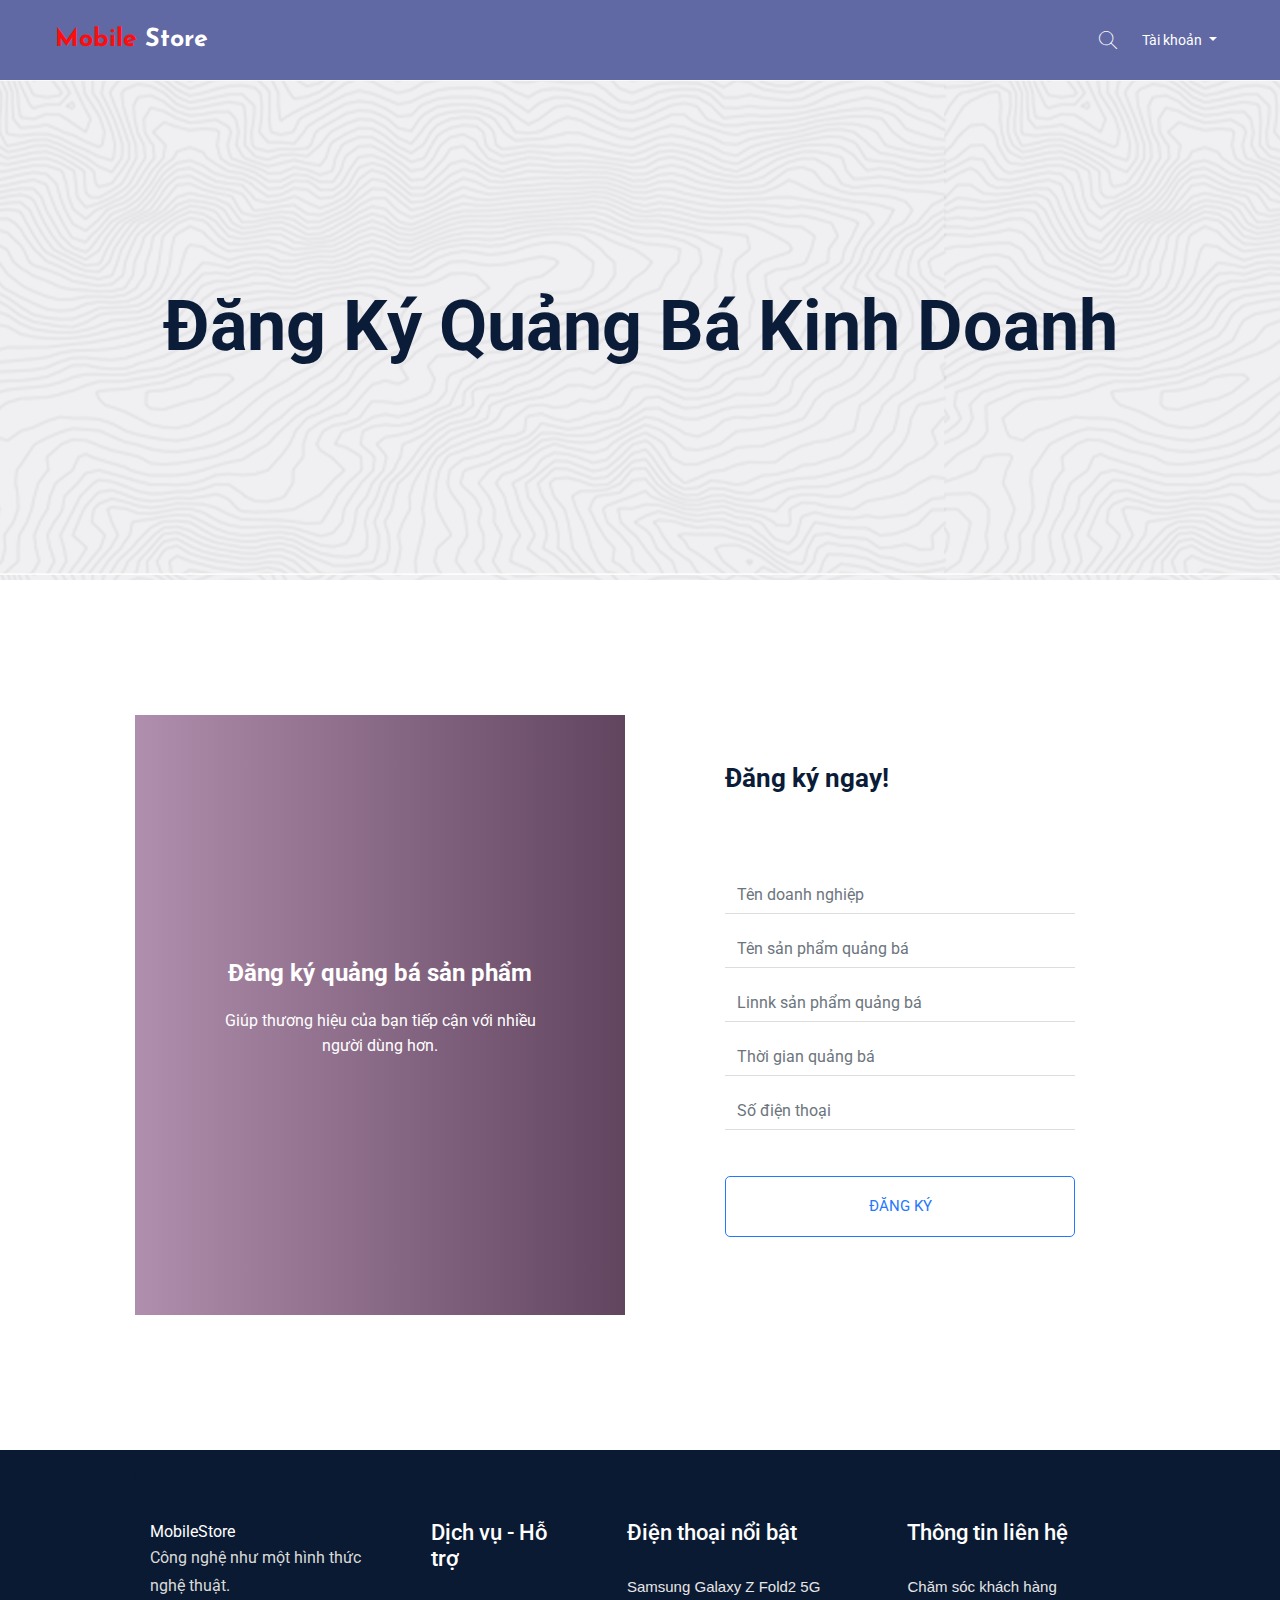
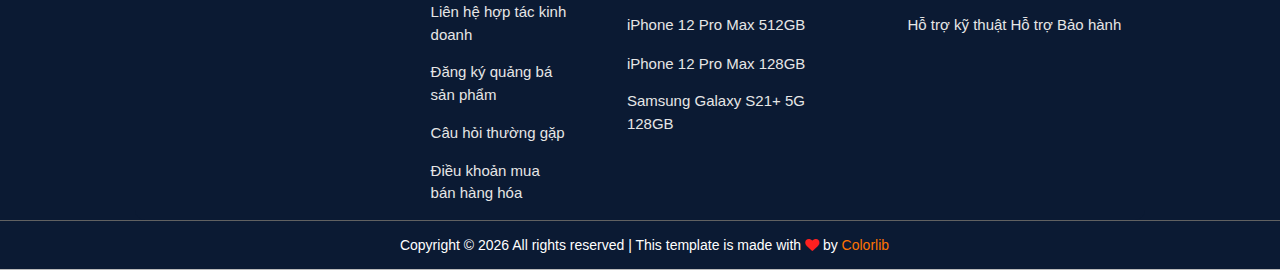
<file: ads.html>
<!doctype html>
<html class="no-js" lang="vi">

<head>
    <meta charset="utf-8">
    <title>MobileStore</title>
    <meta name="viewport" content="width=device-width, initial-scale=1">
    <link rel="stylesheet" href="https://maxcdn.bootstrapcdn.com/bootstrap/4.5.2/css/bootstrap.min.css">
    <link rel="stylesheet" href="https://netdna.bootstrapcdn.com/font-awesome/4.0.3/css/font-awesome.min.css">
    <link rel="stylesheet" href="css/main.css">
    <link rel="stylesheet" href="css/carouse.css">
    <link rel="stylesheet" href="css/pages.css">
    <link rel="stylesheet" href="css/base.css">
    <link rel="stylesheet" href="css/responsive.css">
    <link rel="shortcut icon" href="img/favicon.ico">
    <link rel="stylesheet" href="font/flaticon.css">
</head>

<body>
    <header>
        <nav class="navbar navbar-expand-md navbar-light" id="main-navbar">
            <div class="container nav-container">
                <a title="logo" class="logo" href="index.html"><span style="color: red;">Mobile</span> Store</a>
                <button class="navbar-toggler" type="button" data-toggle="collapse" data-target="#collapsibleNavbar">
                    <span class="navbar-toggler-icon"></span>
                </button>
                <!-- main-nav -->
                <div class=" main-nav navbar-collapse collapse" id="collapsibleNavbar">
                    <!-- search-box -->
                    <div class="search-wrapper">
                        <div class="input-holder">
                            <input type="text" class="search-input" placeholder="Bạn tìm gì.." />
                            <button class="search-icon" onclick="searchToggle(this, event);"><i class="flaticon-search"></i>
            </button>
                        </div>
                        <span class="close" onclick="searchToggle(this, event);">
        </span>
                    </div>
                    <!-- account-info -->
                    <div class="account-info navbar-nav">

                        <div class="dropdown user-account">
                            <button class="btn btn-sm dropdown-toggle" type="button" id="dropdownMenuButton" data-toggle="dropdown" aria-haspopup="true" aria-expanded="false">
                             Tài khoản    
                            </button>
                            <div class="dropdown-menu" aria-labelledby="dropdownMenuButton">
                                <a class="dropdown-item" href="profile.html">Thông tin cá nhân</a>
                                <a class="dropdown-item" href="ads.html">Đăng ký quảng bá sản phẩm</a>
                                <a class="dropdown-item" href="cart.html">Sản phẩm đã lưu</a>
                                <a class="dropdown-item log_out" href="#">Đăng xuất</a>
                            </div>
                        </div>
                    </div>
                </div>
            </div>
        </nav>
    </header>
    <section class="carouse2  row" style="background-image: url( 'hero/about_hero.png') ">
        <div class="col-xl-12">
            <div class="hero-cap text-center">
                <h2>Đăng ký quảng bá kinh doanh</h2>
            </div>
        </div>
    </section>
    <main>

        <!--================login_part Area =================-->
        <section class="login_part section_padding ">
            <div class="container">
                <div class="row align-items-center">
                    <div class="col-lg-6 col-md-6">
                        <div class="login_part_text text-center">
                            <div class="login_part_text_iner">
                                <h2>Đăng ký quảng bá sản phẩm</h2>
                                <p>Giúp thương hiệu của bạn tiếp cận với nhiều người dùng hơn.</p>

                            </div>
                        </div>
                    </div>
                    <div class="col-lg-6 col-md-6">
                        <div class="login_part_form">
                            <div class="login_part_form_iner">
                                <h3>Đăng ký ngay!</h3>
                                <form class="row contact_form" action="#" method="post" novalidate="novalidate">
                                    <div class="col-md-12 form-group p_star">
                                        <input type="text" class="form-control" id="enterprise" name="enterprise" value="" placeholder="Tên doanh nghiệp" required>
                                    </div>

                                    <div class="col-md-12 form-group p_star">
                                        <input type="text" class="form-control" id="en_product" name="en_product" value="" placeholder="Tên sản phẩm quảng bá" required>
                                    </div>

                                    <div class="col-md-12 form-group p_star">
                                        <input type="text" class="form-control" id="product_link" name="product_link" value="" placeholder="Linnk sản phẩm quảng bá" required>
                                    </div>

                                    <div class="col-md-12 form-group p_star">
                                        <input type="text" class="form-control" id="ads-time" name="ads-time" value="" placeholder="Thời gian quảng bá" required>
                                    </div>
                                    <div class="col-md-12 form-group p_star">
                                        <input type="text" class="form-control" id="phone" name="phone" value="" placeholder="Số điện thoại" required>
                                    </div>


                                    <div class="col-md-12 form-group">
                                        <button type="submit" value="submit" class="btn_3">
                                        đăng ký
                                        </button>
                                    </div>
                                </form>
                            </div>
                        </div>
                    </div>
                </div>
            </div>
        </section>
        <!--================login_part end =================-->
    </main>


    <!-- ==========================FOOTER START========================== -->
    <footer>
        <!-- Footer Start-->
        <div class="footer-area footer-padding ">
            <div class="container-fl ">
                <div class="row d-flex justify-content-between ">
                    <div class="col-xl-3 col-lg-3 col-md-5 col-sm-6 ">
                        <div class="single-footer-caption mb-50 ">
                            <div class="single-footer-caption mb-30 ">
                                <div class="footer-logo ">
                                    <a href="index.html " class="logo ">MobileStore</a>
                                </div>
                                <div class="footer-tittle ">
                                    <div class="footer-pera ">
                                        <p>Công nghệ như một hình thức nghệ thuật.</p>
                                    </div>
                                </div>
                            </div>
                        </div>
                    </div>
                    <div class="col-xl-2 col-lg-3 col-md-3 col-sm-5 ">
                        <div class="single-footer-caption mb-50 ">
                            <div class="footer-tittle ">
                                <h4>Dịch vụ - Hỗ trợ</h4>
                                <ul>
                                    <li><a href="# ">Liên hệ hợp tác kinh doanh</a></li>

                                    <li><a href="# ">Đăng ký quảng bá sản phẩm</a></li>
                                    <li>
                                        <a href="# ">Câu hỏi thường gặp</a>
                                    </li>
                                    <li><a href="# ">Điều khoản mua bán hàng hóa</a></li>
                                </ul>
                            </div>
                        </div>
                    </div>
                    <div class="col-xl-3 col-lg-3 col-md-4 col-sm-7 ">
                        <div class="single-footer-caption mb-50 ">
                            <div class="footer-tittle ">
                                <h4>Điện thoại nổi bật</h4>
                                <ul>
                                    <li><a href="# ">Samsung Galaxy Z Fold2 5G
                                    </a></li>
                                    <li><a href="# ">iPhone 12 Pro Max 512GB
                                    </a></li>
                                    <li><a href="# ">iPhone 12 Pro Max 128GB</a></li>
                                    <li><a href="# ">Samsung Galaxy S21+ 5G 128GB</a></li>
                                </ul>
                            </div>
                        </div>
                    </div>
                    <div class="col-xl-3 col-lg-3 col-md-5 col-sm-5 ">
                        <div class="single-footer-caption mb-50 ">
                            <div class="footer-tittle ">
                                <h4>Thông tin liên hệ</h4>
                                <ul>
                                    <li><a href="# ">Chăm sóc khách hàng</a></li>
                                    <li><a href="# ">Hỗ trợ kỹ thuật</a></li>
                                    <li><a href="# ">Hỗ trợ Bảo hành</a></li>

                                </ul>
                            </div>
                        </div>
                    </div>
                </div>
            </div>
        </div>
        <!-- Footer bottom -->
        <div class="row align-items-center justify-content-center footer_bottom ">
            <div class="col-xl-7 col-lg-8 col-md-7 pl-4 ">
                <div class="footer-copy-right ">
                    <p>
                        Copyright &copy;
                        <script>
                            document.write(new Date().getFullYear());
                        </script> All rights reserved | This template is made with <i class="fa fa-heart " aria-hidden="true "></i> by <a href="https://colorlib.com " target="_blank ">Colorlib</a>
                </div>
            </div>
        </div>
    </footer>

    <script src="https://ajax.googleapis.com/ajax/libs/jquery/3.5.1/jquery.min.js "></script>
    <script src="https://cdnjs.cloudflare.com/ajax/libs/popper.js/1.16.0/umd/popper.min.js "></script>
    <script src="https://maxcdn.bootstrapcdn.com/bootstrap/4.5.2/js/bootstrap.min.js "></script>

</body>

</html>
</file>
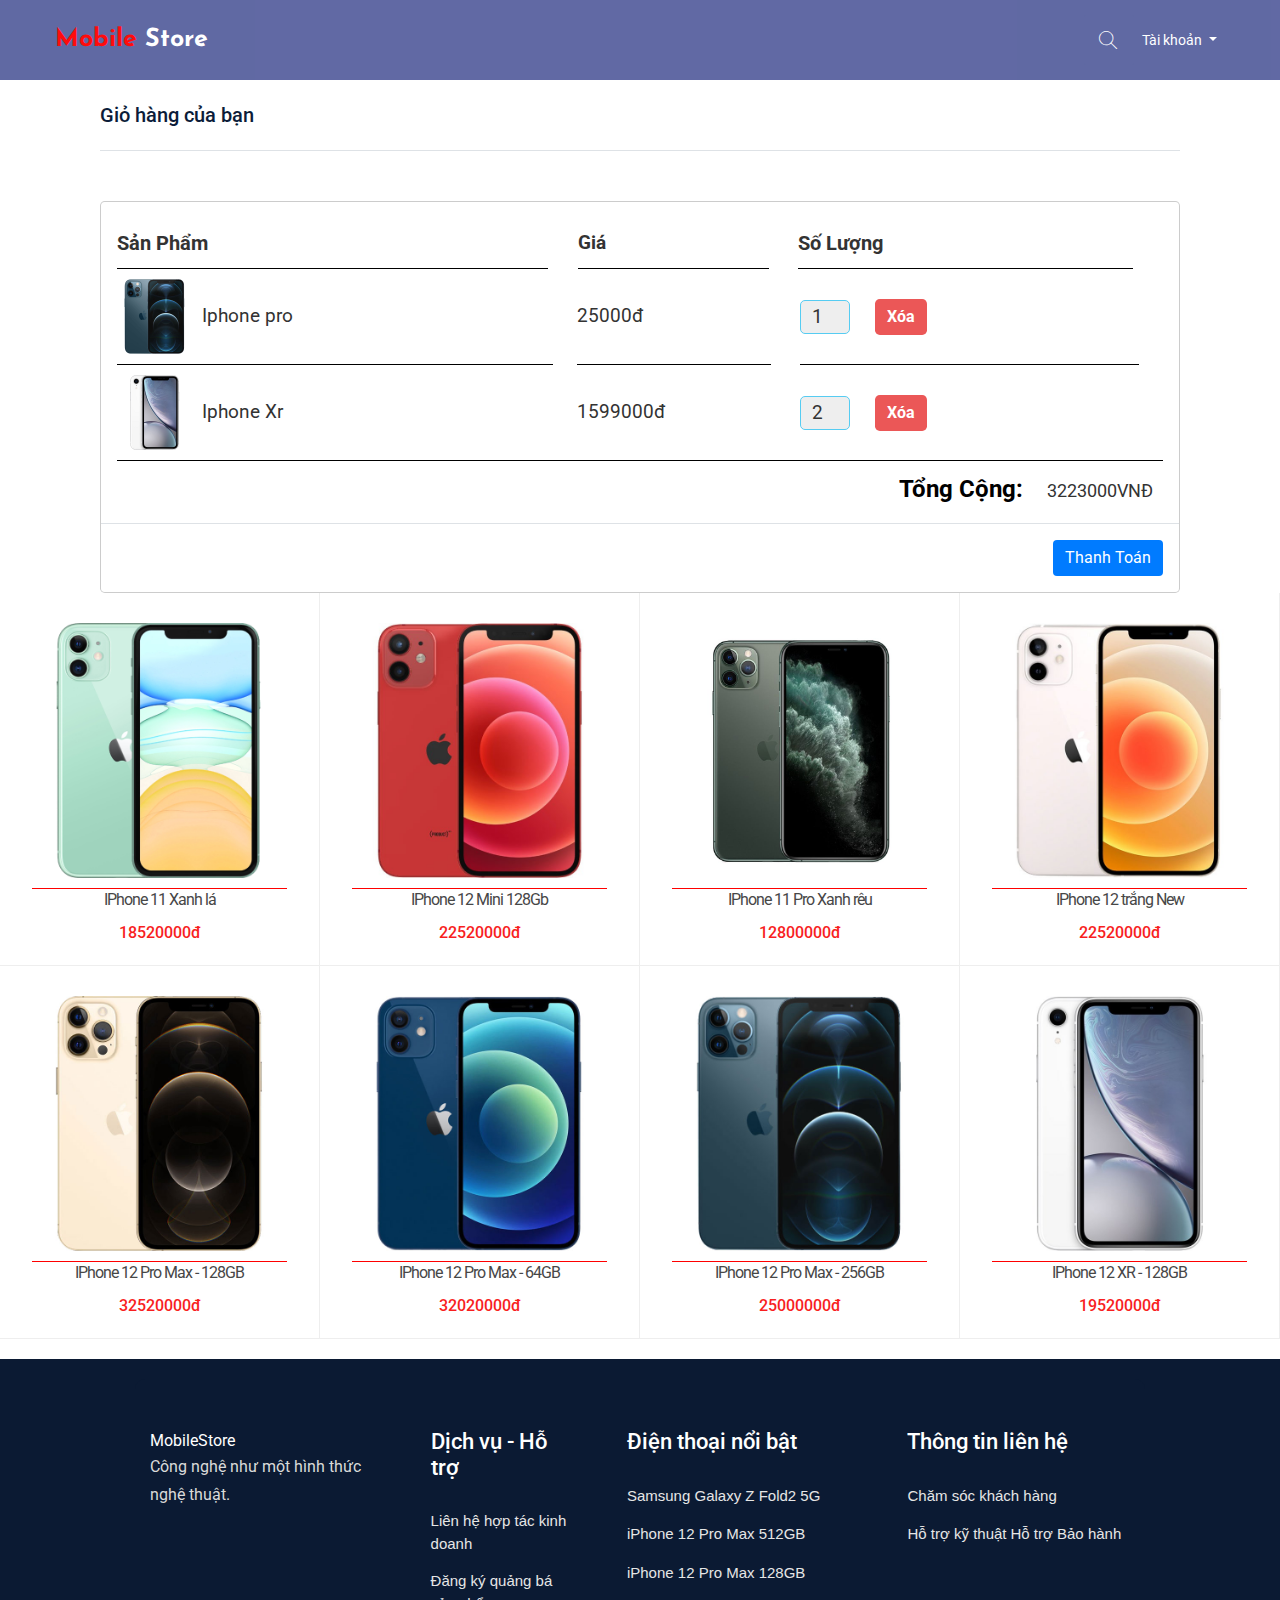
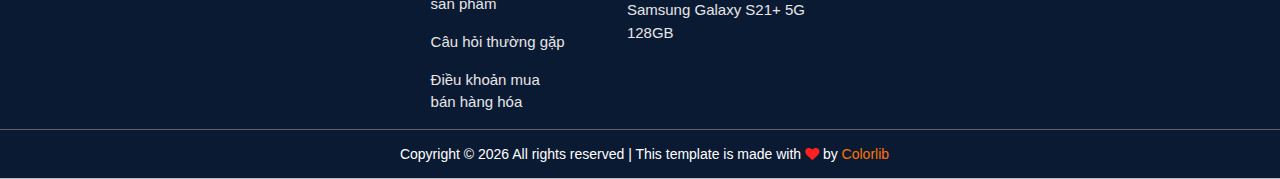
<file: cart.html>
<!doctype html>
<html class="no-js" lang="vi">

<head>
    <meta charset="utf-8">
    <title>MobileStore</title>
    <meta name="viewport" content="width=device-width, initial-scale=1">
    <link rel="stylesheet" href="https://maxcdn.bootstrapcdn.com/bootstrap/4.5.2/css/bootstrap.min.css">
    <link rel="stylesheet" href="https://netdna.bootstrapcdn.com/font-awesome/4.0.3/css/font-awesome.min.css">
    <link rel="stylesheet" href="css/main.css">
    <link rel="stylesheet" href="css/carouse.css">
    <link rel="stylesheet" href="css/pages.css">
    <link rel="stylesheet" href="css/base.css">
    <link rel="stylesheet" href="css/responsive.css">
    <link rel="shortcut icon" href="img/favicon.ico">
    <link rel="stylesheet" href="font/flaticon.css">
</head>

<body>
    <header>
        <nav class="navbar navbar-expand-md navbar-light" id="main-navbar">
            <div class="container nav-container">
                <a title="logo" class="logo" href="index.html"><span style="color: red;">Mobile</span> Store</a>
                <button class="navbar-toggler" type="button" data-toggle="collapse" data-target="#collapsibleNavbar">
                    <span class="navbar-toggler-icon"></span>
                </button>
                <!-- main-nav -->
                <div class=" main-nav navbar-collapse collapse" id="collapsibleNavbar">
                    <!-- search-box -->
                    <div class="search-wrapper">
                        <div class="input-holder">
                            <input type="text" class="search-input" placeholder="Bạn tìm gì.." />
                            <button class="search-icon" onclick="searchToggle(this, event);"><i class="flaticon-search"></i>
            </button>
                        </div>
                        <span class="close" onclick="searchToggle(this, event);">
        </span>
                    </div>
                    <!-- account-info -->
                    <div class="account-info navbar-nav">

                        <div class="dropdown user-account">
                            <button class="btn btn-sm dropdown-toggle" type="button" id="dropdownMenuButton" data-toggle="dropdown" aria-haspopup="true" aria-expanded="false">
                             Tài khoản    
                            </button>
                            <div class="dropdown-menu" aria-labelledby="dropdownMenuButton">
                                <a class="dropdown-item" href="profile.html">Thông tin cá nhân</a>
                                <a class="dropdown-item" href="ads.html">Đăng ký quảng bá sản phẩm</a>
                                <a class="dropdown-item" href="cart.html">Sản phẩm đã lưu</a>
                                <a class="dropdown-item log_out" href="#">Đăng xuất</a>
                            </div>
                        </div>
                    </div>
                </div>
            </div>
        </nav>
    </header>


    <div id="myModal">
        <div class="modal-header">
            <h5 class="modal-title">Giỏ hàng của bạn</h5>
        </div>
        <div class="modal-content">

            <div class="modal-body">
                <div class="cart-row">
                    <span class="cart-item cart-header cart-column">Sản Phẩm</span>
                    <span class="cart-price cart-header cart-column">Giá</span>
                    <span class="cart-quantity cart-header cart-column">Số Lượng</span>
                </div>
                <div class="cart-items">
                    <div class="cart-row">
                        <div class="cart-item cart-column">
                            <img class="cart-item-image" src="img/iPhone12-pro.jpg" width="100" height="100">
                            <span class="cart-item-title">Iphone pro</span>
                        </div>
                        <span class="cart-price cart-column">25000đ</span>
                        <div class="cart-quantity cart-column">
                            <input class="cart-quantity-input" type="number" value="1">
                            <button class="btn btn-danger" type="button">Xóa</button>
                        </div>
                    </div>
                    <div class="cart-row">
                        <div class="cart-item cart-column">
                            <img class="cart-item-image" src="img/IphoneXr-128.jpg" width="100" height="100">
                            <span class="cart-item-title">Iphone Xr</span>
                        </div>
                        <span class="cart-price cart-column">1599000đ</span>
                        <div class="cart-quantity cart-column">
                            <input class="cart-quantity-input" type="number" value="2">
                            <button class="btn btn-danger" type="button">Xóa</button>
                        </div>
                    </div>

                </div>
                <div class="cart-total">
                    <strong class="cart-total-title">Tổng Cộng:</strong>
                    <span class="cart-total-price">0VNĐ</span>
                </div>
            </div>

            <div class="modal-footer">
                <button type="button" class="btn btn-primary order">Thanh Toán</button>
            </div>
        </div>
    </div>
    <div class="content-box">
    </div>
    <!-- product item -->
    <div class="product-items section-padding30 ">
        <div class="row container-fluid ">
            <div class="single-product-items mb-50 text-center ">
                <div class="product-img ">
                    <img class="img-prd" src="img/iphone-11-xanhla-600x600-1-600x600.jpg " alt=" ">

                    <div class="img-cap ">
                        <button type="button" class="btn btn-cart"> Thêm sản phẩm</button>
                    </div>

                </div>
                <div class="product-caption ">
                    <h3><a href="product_details.html " class="content-product-h3">IPhone 11 Xanh lá</a></h3>
                    <span class="price">18520000đ</span>
                </div>
            </div>
            <div class="single-product-items mb-50 text-center ">
                <div class="product-img ">
                    <img class="img-prd" src="img/iphone-12-mini-128gb-193420-023429-600x600.jpg " alt=" ">

                    <div class="img-cap ">
                        <button type="button" class="btn btn-cart"> Thêm sản phẩm</button>
                    </div>

                </div>
                <div class="product-caption ">
                    <h3><a href="product_details.html " class="content-product-h3">IPhone 12 Mini 128Gb</a></h3>
                    <span class="price">22520000đ</span>
                </div>
            </div>
            <div class="single-product-items mb-50 text-center ">
                <div class="product-img ">
                    <img class="img-prd" src="img/iphone-11-pro-max-xanh-reu-didongviet_7.jpg" alt=" ">

                    <div class="img-cap ">
                        <button type="button" class="btn btn-cart"> Thêm sản phẩm</button>
                    </div>

                </div>
                <div class="product-caption ">
                    <h3><a href="product_details.html " class="content-product-h3">IPhone  11 Pro Xanh rêu</a></h3>
                    <span class="price">12800000đ</span>
                </div>
            </div>
            <div class="single-product-items mb-50 text-center ">
                <div class="product-img ">
                    <img class="img-prd" src="img/iphone-12-trang-new-600x600-600x600.jpg " alt=" ">

                    <div class="img-cap ">
                        <button type="button" class="btn btn-cart"> Thêm sản phẩm</button>
                    </div>

                </div>
                <div class="product-caption ">
                    <h3><a href="product_details.html " class="content-product-h3">IPhone 12 trắng New</a></h3>
                    <span class="price">22520000đ</span>
                </div>
            </div>
            <div class="single-product-items mb-50 text-center ">
                <div class="product-img ">
                    <img class="img-prd" src="img/iPhone-12_promax.jpg " alt=" ">

                    <div class="img-cap ">
                        <button type="button" class="btn btn-cart"> Thêm sản phẩm</button>
                    </div>

                </div>
                <div class="product-caption ">
                    <h3><a href="product_details.html " class="content-product-h3">IPhone 12 Pro Max - 128GB</a></h3>
                    <span class="price">32520000đ</span>
                </div>
            </div>
            <div class="single-product-items mb-50 text-center ">
                <div class="product-img ">
                    <img class="img-prd" src="img/Iphone12-64.jpg " alt=" ">

                    <div class="img-cap ">
                        <button type="button" class="btn btn-cart"> Thêm sản phẩm</button>
                    </div>

                </div>
                <div class="product-caption ">
                    <h3><a href="product_details.html " class="content-product-h3">IPhone 12 Pro Max - 64GB</a></h3>
                    <span class="price">32020000đ</span>
                </div>
            </div>
            <div class="single-product-items mb-50 text-center ">
                <div class="product-img ">
                    <img class="img-prd" src="img/iPhone12-pro.jpg " alt=" ">

                    <div class="img-cap ">
                        <button type="button" class="btn btn-cart"> Thêm sản phẩm</button>
                    </div>

                </div>
                <div class="product-caption ">
                    <h3><a href="product_details.html " class="content-product-h3">IPhone 12 Pro Max - 256GB</a></h3>
                    <span class="price">25000000đ</span>
                </div>
            </div>
            <div class="single-product-items mb-50 text-center ">
                <div class="product-img ">
                    <img class="img-prd" src="img/IphoneXr-128.jpg " alt=" ">

                    <div class="img-cap ">
                        <button type="button" class="btn btn-cart"> Thêm sản phẩm</button>
                    </div>

                </div>
                <div class="product-caption ">
                    <h3><a href="product_details.html " class="content-product-h3">IPhone 12 XR - 128GB</a></h3>
                    <span class="price">19520000đ</span>
                </div>
            </div>




        </div>

    </div>
    <!-- ==========================FOOTER START========================== -->
    <footer>
        <!-- Footer Start-->
        <div class="footer-area footer-padding ">
            <div class="container-fl ">
                <div class="row d-flex justify-content-between ">
                    <div class="col-xl-3 col-lg-3 col-md-5 col-sm-6 ">
                        <div class="single-footer-caption mb-50 ">
                            <div class="single-footer-caption mb-30 ">
                                <div class="footer-logo ">
                                    <a href="index.html " class="logo ">MobileStore</a>
                                </div>
                                <div class="footer-tittle ">
                                    <div class="footer-pera ">
                                        <p>Công nghệ như một hình thức nghệ thuật.</p>
                                    </div>
                                </div>
                            </div>
                        </div>
                    </div>
                    <div class="col-xl-2 col-lg-3 col-md-3 col-sm-5 ">
                        <div class="single-footer-caption mb-50 ">
                            <div class="footer-tittle ">
                                <h4>Dịch vụ - Hỗ trợ</h4>
                                <ul>
                                    <li><a href="# ">Liên hệ hợp tác kinh doanh</a></li>

                                    <li><a href="# ">Đăng ký quảng bá sản phẩm</a></li>
                                    <li>
                                        <a href="# ">Câu hỏi thường gặp</a>
                                    </li>
                                    <li><a href="# ">Điều khoản mua bán hàng hóa</a></li>
                                </ul>
                            </div>
                        </div>
                    </div>
                    <div class="col-xl-3 col-lg-3 col-md-4 col-sm-7 ">
                        <div class="single-footer-caption mb-50 ">
                            <div class="footer-tittle ">
                                <h4>Điện thoại nổi bật</h4>
                                <ul>
                                    <li><a href="# ">Samsung Galaxy Z Fold2 5G
                                    </a></li>
                                    <li><a href="# ">iPhone 12 Pro Max 512GB
                                    </a></li>
                                    <li><a href="# ">iPhone 12 Pro Max 128GB</a></li>
                                    <li><a href="# ">Samsung Galaxy S21+ 5G 128GB</a></li>
                                </ul>
                            </div>
                        </div>
                    </div>
                    <div class="col-xl-3 col-lg-3 col-md-5 col-sm-5 ">
                        <div class="single-footer-caption mb-50 ">
                            <div class="footer-tittle ">
                                <h4>Thông tin liên hệ</h4>
                                <ul>
                                    <li><a href="# ">Chăm sóc khách hàng</a></li>
                                    <li><a href="# ">Hỗ trợ kỹ thuật</a></li>
                                    <li><a href="# ">Hỗ trợ Bảo hành</a></li>

                                </ul>
                            </div>
                        </div>
                    </div>
                </div>
            </div>
        </div>
        <!-- Footer bottom -->
        <div class="row align-items-center justify-content-center footer_bottom ">
            <div class="col-xl-7 col-lg-8 col-md-7 pl-4 ">
                <div class="footer-copy-right ">
                    <p>
                        Copyright &copy;
                        <script>
                            document.write(new Date().getFullYear());
                        </script> All rights reserved | This template is made with <i class="fa fa-heart " aria-hidden="true "></i> by <a href="https://colorlib.com " target="_blank ">Colorlib</a>
                </div>
            </div>
        </div>
    </footer>

    <script src="https://ajax.googleapis.com/ajax/libs/jquery/3.5.1/jquery.min.js "></script>
    <script src="https://cdnjs.cloudflare.com/ajax/libs/popper.js/1.16.0/umd/popper.min.js "></script>
    <script src="https://maxcdn.bootstrapcdn.com/bootstrap/4.5.2/js/bootstrap.min.js "></script>

    <script src="js/cart.js"></script>
    <script src="js/main.js"></script>

</body>

</html>
</file>
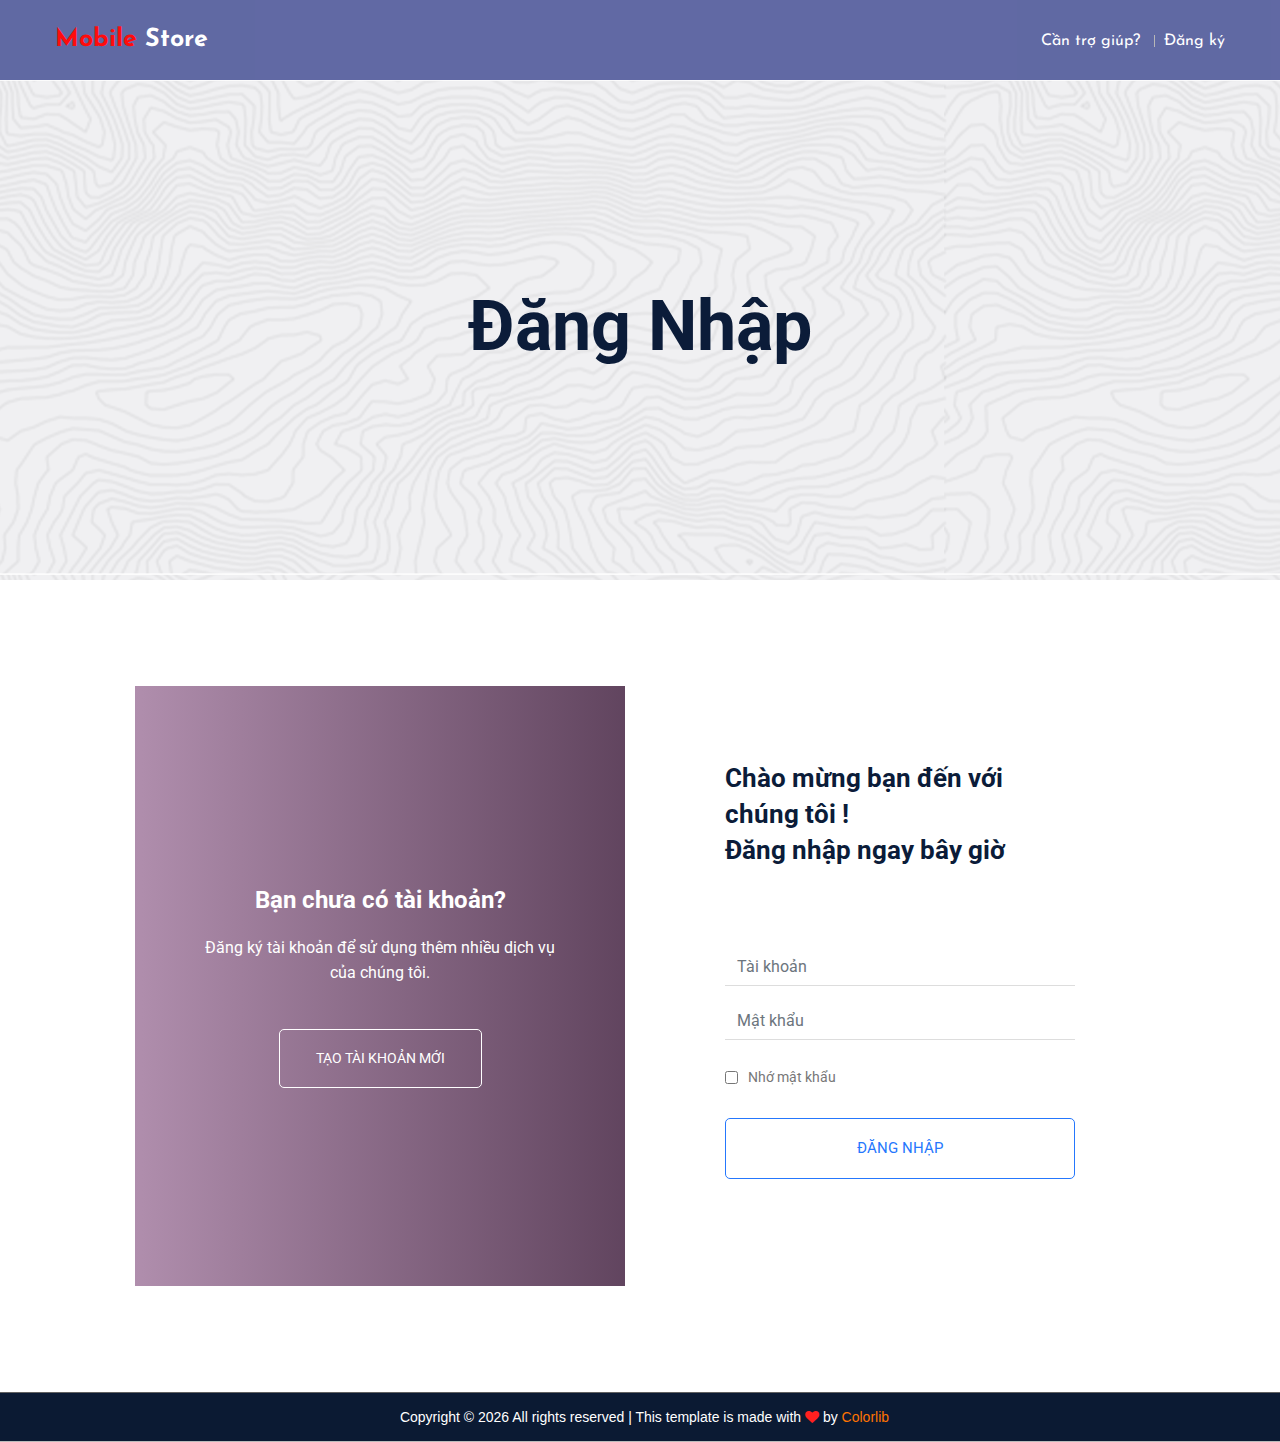
<file: login.html>
<!doctype html>
<html class="no-js" lang="vi">

<head>
    <meta charset="utf-8">
    <title>Mobile Store</title>
    <meta name="viewport" content="width=device-width, initial-scale=1">
    <link rel="stylesheet" href="https://maxcdn.bootstrapcdn.com/bootstrap/4.5.2/css/bootstrap.min.css">
    <link rel="stylesheet" href="https://netdna.bootstrapcdn.com/font-awesome/4.0.3/css/font-awesome.min.css">
    <link rel="stylesheet" href="css/main.css">
    <link rel="stylesheet" href="css/carouse.css">
    <link rel="stylesheet" href="css/pages.css">
    <link rel="stylesheet" href="css/base.css">
    <link rel="stylesheet" href="css/responsive.css">
    <link rel="shortcut icon" href="img/favicon.ico">
    <link rel="stylesheet" href="font/flaticon.css">

</head>

<body>
    <!-- ==========================HEADER START========================== -->
    <header>

        <nav class="navbar navbar-expand-md navbar-light" id="main-navbar">
            <div class="container nav-container">
                <a title="logo" class="logo" href="index.html"><span style="color: red;">Mobile</span> Store</a>
                <button class="navbar-toggler" type="button" data-toggle="collapse" data-target="#collapsibleNavbar">
                    <span class="navbar-toggler-icon"></span>
                </button>
                <div class=""></div>
                <!-- main-nav -->
                <div class=" main-nav navbar-collapse collapse" id="collapsibleNavbar">

                    <!-- account-info -->
                    <div class="account-info navbar-nav">
                        <div class="sign-entries" id="J_signEntries">
                            <ul>
                                <li class="entry"><a href="#">Cần trợ giúp?</a></li>
                                <li class="entry"><a href="register.html">Đăng ký</a></li>
                            </ul>
                        </div>
                    </div>
                </div>
            </div>
        </nav>

    </header>
    <!-- ==========================MAIN START========================== -->
    <section class="carouse2  row" style="background-image: url( 'hero/about_hero.png') ">
        <div class="col-xl-12">
            <div class="hero-cap text-center">
                <h2>Đăng nhập</h2>
            </div>
        </div>
    </section>
    <main>

        <!--================login_part Area =================-->
        <section class="login_part section_padding ">
            <div class="container">
                <div class="row align-items-center">
                    <div class="col-lg-6 col-md-6">
                        <div class="login_part_text text-center">
                            <div class="login_part_text_iner">
                                <h2>Bạn chưa có tài khoản?</h2>
                                <p>Đăng ký tài khoản để sử dụng thêm nhiều dịch vụ của chúng tôi.</p>
                                <a href="register.html" class="btn_3">Tạo tài khoản mới</a>
                            </div>
                        </div>
                    </div>
                    <div class="col-lg-6 col-md-6">
                        <div class="login_part_form">
                            <div class="login_part_form_iner">
                                <h3>Chào mừng bạn đến với chúng tôi ! <br> Đăng nhập ngay bây giờ</h3>
                                <form class="row contact_form" action="#" method="post" novalidate="novalidate">
                                    <div class="col-md-12 form-group p_star">
                                        <input type="text" class="form-control" id="name" name="name" value="" placeholder="Tài khoản">
                                    </div>
                                    <div class="col-md-12 form-group p_star">
                                        <input type="password" class="form-control" id="password" name="password" value="" placeholder="Mật khẩu">
                                    </div>
                                    <div class="col-md-12 form-group">
                                        <div class="creat_account d-flex align-items-center">
                                            <input type="checkbox" id="f-option" name="selector">
                                            <label for="f-option">Nhớ mật khẩu</label>
                                        </div>
                                        <button type="submit" value="submit" class="btn_3">
                                            đăng nhập
                                        </button>

                                    </div>
                                </form>
                            </div>
                        </div>
                    </div>
                </div>
            </div>
        </section>
        <!--================login_part end =================-->
    </main>
    <!-- ==========================FOOTER START========================== -->


    <!-- Footer bottom -->
    <footer>
        <div class="row align-items-center justify-content-center footer_bottom">
            <div class="col-xl-7 col-lg-8 col-md-7 pl-4 ">
                <div class="footer-copy-right ">
                    <p>
                        Copyright &copy;
                        <script>
                            document.write(new Date().getFullYear());
                        </script> All rights reserved | This template is made with <i class="fa fa-heart " aria-hidden="true "></i> by <a href="https://colorlib.com " target="_blank ">Colorlib</a>
                </div>
            </div>
        </div>
    </footer>

    <script src="https://ajax.googleapis.com/ajax/libs/jquery/3.5.1/jquery.min.js"></script>
    <script src="https://cdnjs.cloudflare.com/ajax/libs/popper.js/1.16.0/umd/popper.min.js"></script>
    <script src="https://maxcdn.bootstrapcdn.com/bootstrap/4.5.2/js/bootstrap.min.js"></script>

</body>

</html>
</file>
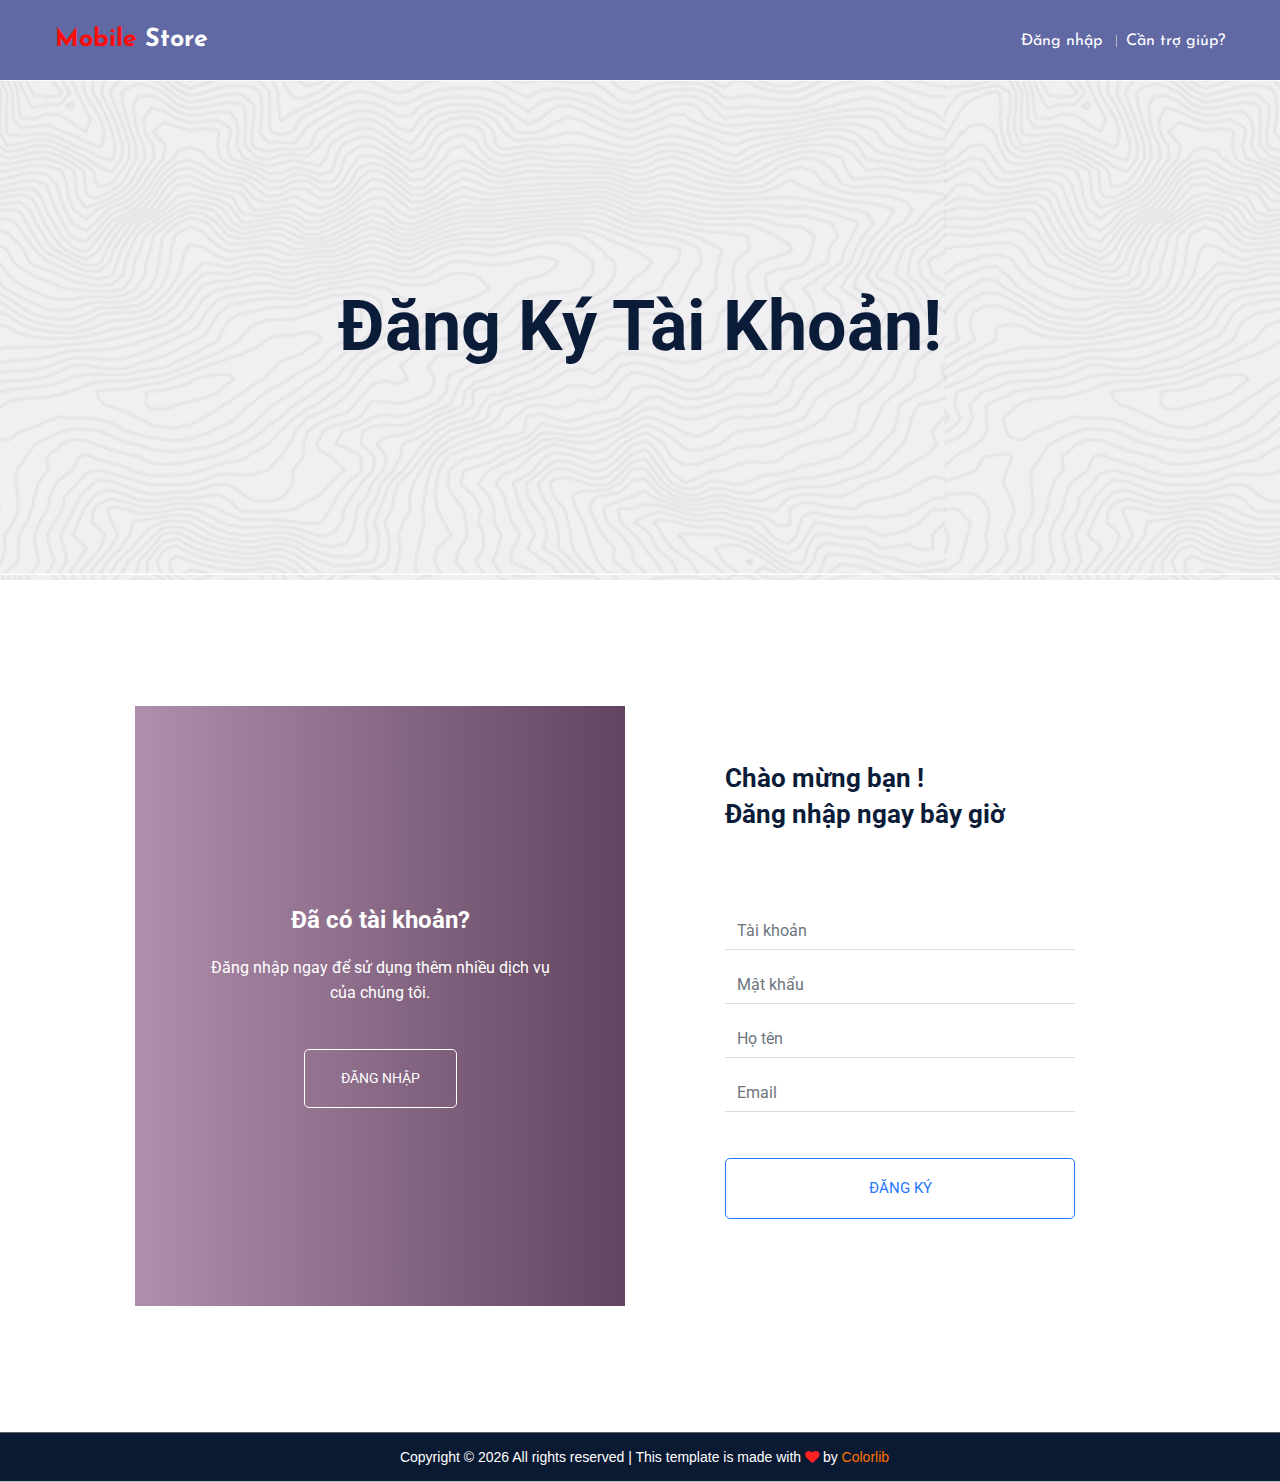
<file: register.html>
<!doctype html>
<html class="no-js" lang="vi">

<head>
    <meta charset="utf-8">
    <title>Mobile Store</title>
    <meta name="viewport" content="width=device-width, initial-scale=1">
    <link rel="stylesheet" href="https://maxcdn.bootstrapcdn.com/bootstrap/4.5.2/css/bootstrap.min.css">
    <link rel="stylesheet" href="https://netdna.bootstrapcdn.com/font-awesome/4.0.3/css/font-awesome.min.css">
    <link rel="stylesheet" href="css/main.css">
    <link rel="stylesheet" href="css/carouse.css">
    <link rel="stylesheet" href="css/pages.css">
    <link rel="stylesheet" href="css/base.css">
    <link rel="stylesheet" href="css/responsive.css">
    <link rel="shortcut icon" href="img/favicon.ico">
    <link rel="stylesheet" href="font/flaticon.css">

</head>

<body>
    <!-- ==========================HEADER START========================== -->
    <header>

        <nav class="navbar navbar-expand-md navbar-light" id="main-navbar">
            <div class="container nav-container">
                <a title="logo" class="logo" href="index.html"><span style="color: red;">Mobile</span> Store</a>
                <button class="navbar-toggler" type="button" data-toggle="collapse" data-target="#collapsibleNavbar">
                    <span class="navbar-toggler-icon"></span>
                </button>
                <div class=""></div>
                <!-- main-nav -->
                <div class=" main-nav navbar-collapse collapse" id="collapsibleNavbar">

                    <!-- account-info -->
                    <div class="account-info navbar-nav">
                        <div class="sign-entries" id="J_signEntries">
                            <ul>

                                <li class="entry"><a href="login.html">Đăng nhập</a></li>
                                <li class="entry"><a href="#">Cần trợ giúp?</a></li>
                            </ul>
                        </div>
                    </div>
                </div>
            </div>
        </nav>

    </header>
    <!-- ==========================MAIN START========================== -->
    <section class="carouse2  row" style="background-image: url( 'hero/about_hero.png') ">
        <div class="col-xl-12">
            <div class="hero-cap text-center">
                <h2>Đăng ký tài khoản!</h2>
            </div>
        </div>
    </section>
    <main>

        <!--================login_part Area =================-->
        <section class="login_part section_padding ">
            <div class="container">
                <div class="row align-items-center">
                    <div class="col-lg-6 col-md-6">
                        <div class="login_part_text text-center">
                            <div class="login_part_text_iner">
                                <h2>Đã có tài khoản?</h2>
                                <p>Đăng nhập ngay để sử dụng thêm nhiều dịch vụ của chúng tôi.</p>
                                <a href="login.html" class="btn_3">Đăng nhập</a>
                            </div>
                        </div>
                    </div>
                    <div class="col-lg-6 col-md-6">
                        <div class="login_part_form">
                            <div class="login_part_form_iner">
                                <h3>Chào mừng bạn ! <br> Đăng nhập ngay bây giờ</h3>
                                <form class="row contact_form" action="#" method="post" novalidate="novalidate">
                                    <div class="col-md-12 form-group p_star">
                                        <input type="text" class="form-control" id="account" name="account" value="" placeholder="Tài khoản">
                                    </div>
                                    <div class="col-md-12 form-group p_star">
                                        <input type="password" class="form-control" id="password" name="password" value="" placeholder="Mật khẩu">
                                    </div>
                                    <div class="col-md-12 form-group p_star">
                                        <input type="name" class="form-control" id="name" name="name" value="" placeholder="Họ tên">
                                    </div>
                                    <div class="col-md-12 form-group p_star">
                                        <input type="email" class="form-control" id="email" name="email" value="" placeholder="Email">
                                    </div>
                                    <div class="col-md-12 form-group">
                                        <button type="submit" value="submit" class="btn_3">
                                            đăng ký
                                        </button>

                                    </div>
                                </form>
                            </div>
                        </div>
                    </div>
                </div>
            </div>
        </section>
        <!--================login_part end =================-->
    </main>
    <!-- ==========================FOOTER START========================== -->


    <!-- Footer bottom -->
    <footer>
        <div class="row align-items-center justify-content-center footer_bottom">
            <div class="col-xl-7 col-lg-8 col-md-7 pl-4 ">
                <div class="footer-copy-right ">
                    <p>
                        Copyright &copy;
                        <script>
                            document.write(new Date().getFullYear());
                        </script> All rights reserved | This template is made with <i class="fa fa-heart " aria-hidden="true "></i> by <a href="https://colorlib.com " target="_blank ">Colorlib</a>
                </div>
            </div>
        </div>
    </footer>

    <script src="https://ajax.googleapis.com/ajax/libs/jquery/3.5.1/jquery.min.js"></script>
    <script src="https://cdnjs.cloudflare.com/ajax/libs/popper.js/1.16.0/umd/popper.min.js"></script>
    <script src="https://maxcdn.bootstrapcdn.com/bootstrap/4.5.2/js/bootstrap.min.js"></script>

</body>

</html>
</file>
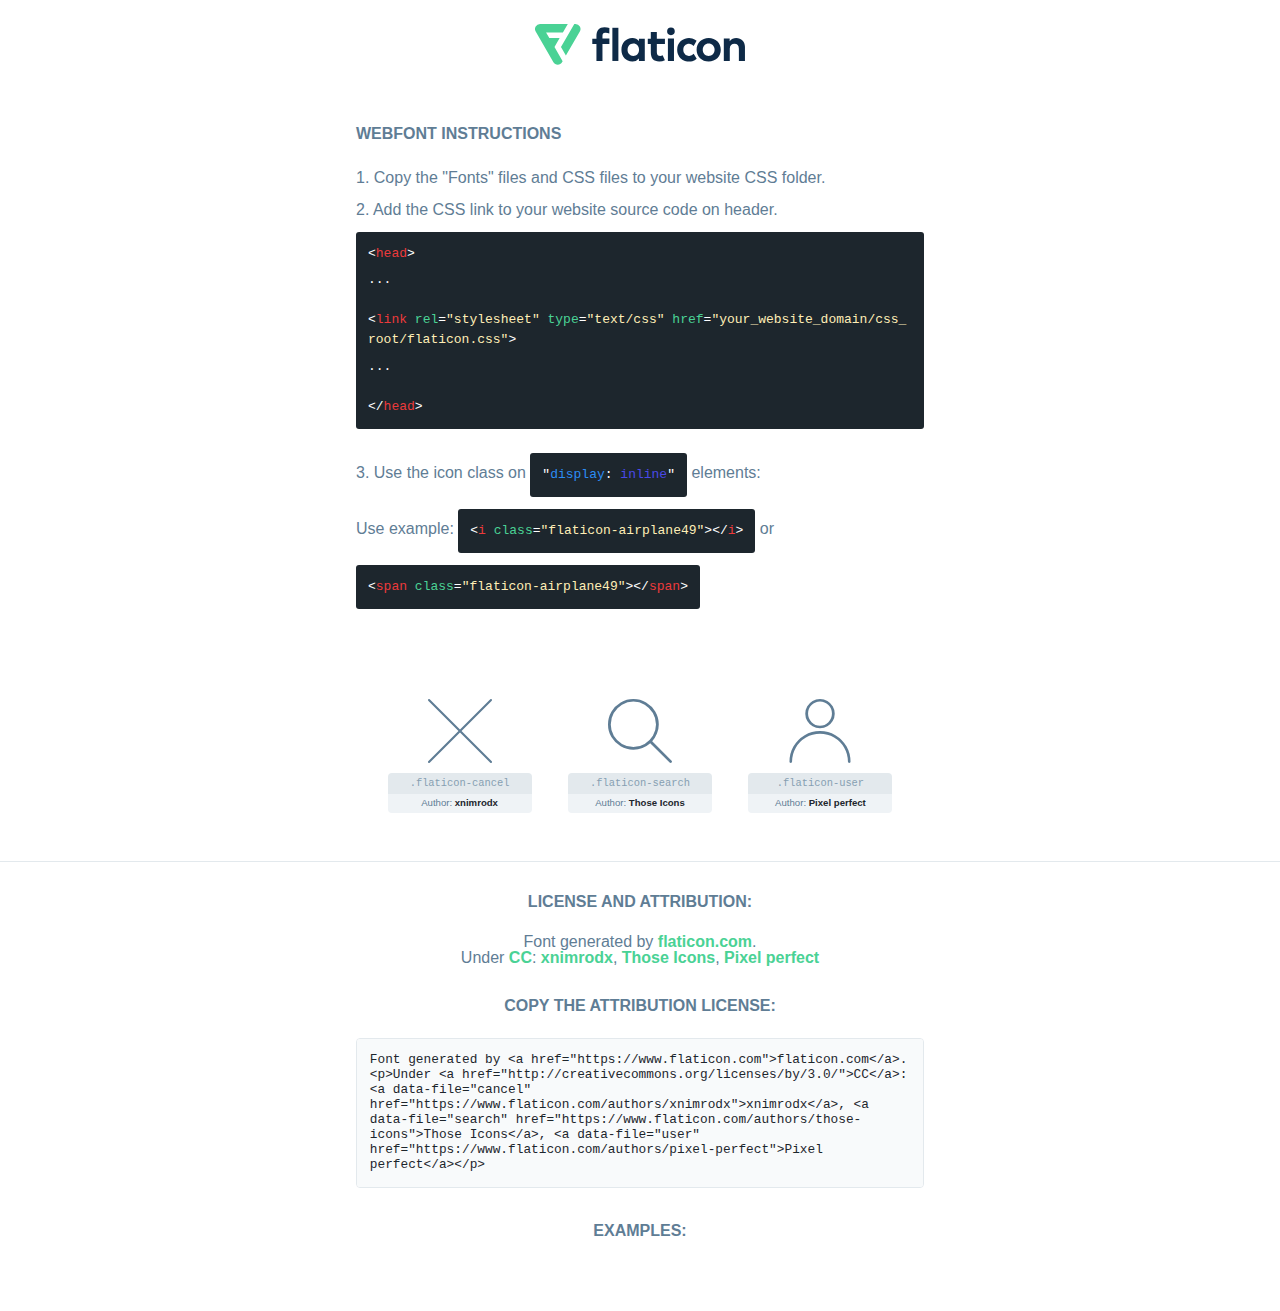
<file: font/flaticon.html>
<!DOCTYPE html>
<html lang="en">
<head>
    <title>Flaticon Webfont</title>
    <link rel="stylesheet" type="text/css" href="flaticon.css"/>
    <meta charset="UTF-8">
    <style>
        html, body, div, span, applet, object, iframe,
        h1, h2, h3, h4, h5, h6, p, blockquote, pre,
        a, abbr, acronym, address, big, cite, code,
        del, dfn, em, img, ins, kbd, q, s, samp,
        small, strike, strong, sub, sup, tt, var,
        b, u, i, center,
        dl, dt, dd, ol, ul, li,
        fieldset, form, label, legend,
        table, caption, tbody, tfoot, thead, tr, th, td,
        article, aside, canvas, details, embed,
        figure, figcaption, footer, header, hgroup,
        menu, nav, output, ruby, section, summary,
        time, mark, audio, video {
            margin: 0;
            padding: 0;
            border: 0;
            font-size: 100%;
            font: inherit;
            vertical-align: baseline;
        }

        /* HTML5 display-role reset for older browsers */
        article, aside, details, figcaption, figure,
        footer, header, hgroup, menu, nav, section {
            display: block;
        }

        body {
            line-height: 1;
        }

        ol, ul {
            list-style: none;
        }

        blockquote, q {
            quotes: none;
        }

        blockquote:before, blockquote:after,
        q:before, q:after {
            content: '';
            content: none;
        }

        table {
            border-collapse: collapse;
            border-spacing: 0;
        }

        body {
            font-family: Helvetica, Arial, sans-serif;
            font-size: 16px;
            color: #5f7d95;
        }

        a {
            color: #4AD295;
            font-weight: bold;
            text-decoration: none;
        }

        * {
            -moz-box-sizing: border-box;
            -webkit-box-sizing: border-box;
            box-sizing: border-box;
            margin: 0;
            padding: 0;
        }

        [class^="flaticon-"]:before, [class*=" flaticon-"]:before, [class^="flaticon-"]:after, [class*=" flaticon-"]:after {
            font-family: Flaticon;
            font-size: 30px;
            font-style: normal;
            margin-left: 20px;
            color: #333;
        }

        .wrapper {
            max-width: 600px;
            margin: auto;
            padding: 0 1em;
        }

        .title {
            margin-bottom: 24px;
            text-transform: uppercase;
            font-weight: bold;
        }

        header {
            text-align: center;
            padding: 24px;
        }

        header .logo {
            width: 210px;
            height: auto;
            border: none;
            display: inline-block;
        }

        header strong {
            font-size: 28px;
            font-weight: 500;
            vertical-align: middle;
        }

        .demo {
            margin: 2em auto;
            line-height: 1.25em;
        }

        .demo ul li {
            margin-bottom: 12px;
        }

        .demo ul li code {
            background-color: #1D262D;
            border-radius: 3px;
            padding: 12px;
            display: inline-block;
            color: #fff;
            font-family: Consolas, Monaco, Lucida Console, Liberation Mono, DejaVu Sans Mono, Bitstream Vera Sans Mono, Courier New, monospace;
            font-weight: lighter;
            margin-top: 12px;
            font-size: 13px;
            word-break: break-all;
        }

        .demo ul li code .red {
            color: #EC3A3B;
        }

        .demo ul li code .green {
            color: #4AD295;
        }

        .demo ul li code .yellow {
            color: #FFEEB6;
        }

        .demo ul li code .blue {
            color: #2C8CF4;
        }

        .demo ul li code .purple {
            color: #4949E7;
        }

        .demo ul li code .dots {
            margin-top: 0.5em;
            display: block;
        }

        #glyphs {
            border-bottom: 1px solid #E3E9ED;
            padding: 2em 0;
            text-align: center;
        }

        .glyph {
            display: inline-block;
            width: 9em;
            margin: 1em;
            text-align: center;
            vertical-align: top;
            background: #FFF;
        }

        .glyph .flaticon {
            padding: 10px;
            display: block;
            font-family: "Flaticon";
            font-size: 64px;
            line-height: 1;
        }

        .glyph .flaticon:before {
            font-size: 64px;
            color: #5f7d95;
            margin-left: 0;
        }

        .class-name {
            font-size: 0.65em;
            background-color: #E3E9ED;
            color: #869FB2;
            border-radius: 4px 4px 0 0;
            padding: 0.5em;
            font-family: Consolas, Monaco, Lucida Console, Liberation Mono, DejaVu Sans Mono, Bitstream Vera Sans Mono, Courier New, monospace;
        }

        .author-name {
            font-size: 0.6em;
            background-color: #EFF3F6;
            border-top: 0;
            border-radius: 0 0 4px 4px;
            padding: 0.5em;
        }

        .author-name a {
            color: #1D262D;
        }

        .class-name:last-child {
            font-size: 10px;
            color: #888;
        }

        .class-name:last-child a {
            font-size: 10px;
            color: #555;
        }

        .glyph > input {
            display: block;
            width: 100px;
            margin: 5px auto;
            text-align: center;
            font-size: 12px;
            cursor: text;
        }

        .glyph > input.icon-input {
            font-family: "Flaticon";
            font-size: 16px;
            margin-bottom: 10px;
        }

        .attribution .title {
            margin-top: 2em;
        }

        .attribution textarea {
            background-color: #F8FAFB;
            color: #1D262D;
            padding: 1em;
            border: none;
            box-shadow: none;
            border: 1px solid #E3E9ED;
            border-radius: 4px;
            resize: none;
            width: 100%;
            height: 150px;
            font-size: 0.8em;
            font-family: Consolas, Monaco, Lucida Console, Liberation Mono, DejaVu Sans Mono, Bitstream Vera Sans Mono, Courier New, monospace;
            -webkit-appearance: none;
        }

        .attribution textarea:hover {
            border-color: #CFD9E0;
        }

        .attribution textarea:focus {
            border-color: #4AD295;
        }

        .iconsuse {
            margin: 2em auto;
            text-align: center;
            max-width: 1200px;
        }

        .iconsuse:after {
            content: '';
            display: table;
            clear: both;
        }

        .iconsuse .image {
            float: left;
            width: 25%;
            padding: 0 1em;
        }

        .iconsuse .image p {
            margin-bottom: 1em;
        }

        .iconsuse .image span {
            display: block;
            font-size: 0.65em;
            background-color: #222;
            color: #fff;
            border-radius: 4px;
            padding: 0.5em;
            color: #FFFF99;
            margin-top: 1em;
            font-family: Consolas, Monaco, Lucida Console, Liberation Mono, DejaVu Sans Mono, Bitstream Vera Sans Mono, Courier New, monospace;
        }

        .flaticon:before {
            color: #5f7d95;
        }

        #footer {
            text-align: center;
            background-color: #1D262D;
            color: #869FB2;
            padding: 12px;
            font-size: 14px;
        }

        #footer a {
            font-weight: normal;
        }

        @media (max-width: 960px) {
            .iconsuse .image {
                width: 50%;
            }
        }

        .preview {
            width: 100px;
            display: inline-block;
            margin: 10px;
        }

        .preview .inner {
            display: inline-block;
            width: 100%;
            text-align: center;
            background: #f5f5f5;
            -webkit-border-radius: 3px 3px 0 0;
            -moz-border-radius: 3px 3px 0 0;
            border-radius: 3px 3px 0 0;
        }

        .preview .inner  {
            line-height: 85px;
            font-size: 40px;
            color: #333;
        }

        .label {
            display: inline-block;
            width: 100%;
            box-sizing: border-box;
            padding: 5px;
            font-size: 10px;
            font-family: Monaco, monospace;
            color: #666;
            white-space: nowrap;
            overflow: hidden;
            text-overflow: ellipsis;
            background: #ddd;
            -webkit-border-radius: 0 0 3px 3px;
            -moz-border-radius: 0 0 3px 3px;
            border-radius: 0 0 3px 3px;
            color: #666;
        }
    </style>
</head>
<body>
    <header>
        <a href="https://www.flaticon.com/" target="_blank" class="logo">
            <svg xmlns="http://www.w3.org/2000/svg" viewBox="0 0 394.3 76.5">
                <path d="M156.6,69.4H145.3V7.1h11.3Z" style="fill:#0e2a47"/>
                <path d="M206.2,69.4h-11V64.8a15.4,15.4,0,0,1-12.6,5.7c-11.6,0-20.3-9.5-20.3-22.1s8.8-22.1,20.3-22.1a15.4,15.4,0,0,1,12.6,5.8V27.5h11Zm-32.4-21c0,6.4,4.2,11.6,10.8,11.6s10.8-4.9,10.8-11.6-4.4-11.6-10.8-11.6S173.9,42,173.9,48.4Z"
                      style="fill:#0e2a47"/>
                <path d="M262.5,13.7a7.2,7.2,0,0,1-14.4,0,7.2,7.2,0,1,1,14.4,0ZM261,69.4H249.6v-42H261Z"
                      style="fill:#0e2a47"/>
                <path id="_Trazado_" data-name="&lt;Trazado&gt;"
                      d="M139.6,17.8a16.6,16.6,0,0,0-8-1.4c-3.2.4-4.9,2-4.9,5.9v5.1h13V37.5h-13v32H115.4v-32h-7.8v-10h7.8V22.2c0-9.9,5.2-16.3,15-16.3a23.4,23.4,0,0,1,9.3,1.8Z"
                      style="fill:#0e2a47"/>
                <path d="M235.1,60c-3.5,0-6.3-1.9-6.3-7.1V37.5H244v-10H228.8V15H217.5V27.5h-5.7v10h5.7V53.7c0,10.9,5.3,16.8,15.7,16.8A22.9,22.9,0,0,0,244,68l-4.3-9.1A12.3,12.3,0,0,1,235.1,60Z"
                      style="fill:#0e2a47"/>
                <path d="M348.9,48.4c0,12.6-9.7,22.1-22.7,22.1s-22.7-9.4-22.7-22.1,9.6-22.1,22.7-22.1S348.9,35.8,348.9,48.4Zm-33.9,0c0,6.8,4.8,11.6,11.1,11.6s11.2-4.8,11.2-11.6-4.8-11.6-11.2-11.6S315.1,41.6,315.1,48.4Z"
                      style="fill:#0e2a47"/>
                <path d="M394.3,42.7V69.4H382.9V46.3c0-6.1-3-9.4-8.2-9.4s-8.9,3.2-8.9,9.5v23H354.6v-42h11v4.9c3-4.5,7.6-6.1,12.3-6.1C387.5,26.3,394.3,33,394.3,42.7Z"
                      style="fill:#0e2a47"/>
                <path d="M298,55.7h0a12.4,12.4,0,0,1-8.2,4.2h-.9l-1.8-.2a10,10,0,0,1-7.4-5.6,13.2,13.2,0,0,1-1.2-5.8,13,13,0,0,1,1.3-5.9,10.1,10.1,0,0,1,7.5-5.5h2.4a11.7,11.7,0,0,1,8.3,4.2l5.5-9.6a19.9,19.9,0,0,0-8.1-4.3,23.4,23.4,0,0,0-6.1-.8,25.2,25.2,0,0,0-7.5,1.1,20.9,20.9,0,0,0-8,4.6,21.9,21.9,0,0,0-6.8,16.4,21.9,21.9,0,0,0,6.7,16.3,20.9,20.9,0,0,0,8,4.6,25.2,25.2,0,0,0,7.7,1.2,23.6,23.6,0,0,0,6.2-.8,20,20,0,0,0,8.1-4.4Z"
                      style="fill:#0e2a47"/>
                <path d="M46.3,26.5H26.9L20.8,16H52.4L61.6,0H9.4A9.3,9.3,0,0,0,1.3,4.7a9.3,9.3,0,0,0,0,9.4L34.6,71.8a9.4,9.4,0,0,0,16.2,0l1.1-1.9L36.6,43.3Z"
                      style="fill:#4ad295"/>
                <path d="M84.2,4.7A9.3,9.3,0,0,0,76.1,0H73.8l-25,43.3,9.2,16L84.2,14A9.3,9.3,0,0,0,84.2,4.7Z"
                      style="fill:#4ad295"/>
            </svg>
        </a>
    </header>
    <section class="demo wrapper">

        <p class="title">Webfont Instructions</p>

        <ul>
            <li>
                <span class="num">1. </span>Copy the "Fonts" files and CSS files to your website CSS folder.
            </li>
            <li>
                <span class="num">2. </span>Add the CSS link to your website source code on header.
                <code class="big">
                    &lt;<span class="red">head</span>&gt;
                    <br/><span class="dots">...</span>
                    <br/>&lt;<span class="red">link</span> <span class="green">rel</span>=<span
                        class="yellow">"stylesheet"</span> <span class="green">type</span>=<span
                        class="yellow">"text/css"</span> <span class="green">href</span>=<span class="yellow">"your_website_domain/css_root/flaticon.css"</span>&gt;
                    <br/><span class="dots">...</span>
                    <br/>&lt;/<span class="red">head</span>&gt;
                </code>
            </li>

            <li>
                <p>
                    <span class="num">3. </span>Use the icon class on <code>"<span class="blue">display</span>:<span
                        class="purple"> inline</span>"</code> elements:
                    <br/>
                    Use example: <code>&lt;<span class="red">i</span> <span class="green">class</span>=<span class="yellow">&quot;flaticon-airplane49&quot;</span>&gt;&lt;/<span
                        class="red">i</span>&gt;</code> or <code>&lt;<span class="red">span</span> <span
                        class="green">class</span>=<span class="yellow">&quot;flaticon-airplane49&quot;</span>&gt;&lt;/<span
                        class="red">span</span>&gt;</code>
            </li>
        </ul>

    </section>
    <section id="glyphs">
            <div class="glyph">
                <i class="flaticon flaticon-cancel"></i>
                <div class="class-name">.flaticon-cancel</div>
                <div class="author-name">Author: <a data-file="cancel" href="https://www.flaticon.com/authors/xnimrodx">xnimrodx</a> </div>
            </div>

            <div class="glyph">
                <i class="flaticon flaticon-search"></i>
                <div class="class-name">.flaticon-search</div>
                <div class="author-name">Author: <a data-file="search" href="https://www.flaticon.com/authors/those-icons">Those Icons</a> </div>
            </div>

            <div class="glyph">
                <i class="flaticon flaticon-user"></i>
                <div class="class-name">.flaticon-user</div>
                <div class="author-name">Author: <a data-file="user" href="https://www.flaticon.com/authors/pixel-perfect">Pixel perfect</a> </div>
            </div>

    </section>

    <section class="attribution wrapper"   style="text-align:center;">

        <div class="title">License and attribution:</div><div class="attrDiv">Font generated by <a href="https://www.flaticon.com">flaticon.com</a>. <div><p>Under <a href="http://creativecommons.org/licenses/by/3.0/">CC</a>: <a data-file="cancel" href="https://www.flaticon.com/authors/xnimrodx">xnimrodx</a>, <a data-file="search" href="https://www.flaticon.com/authors/those-icons">Those Icons</a>, <a data-file="user" href="https://www.flaticon.com/authors/pixel-perfect">Pixel perfect</a></p>  </div>
        </div>
        <div class="title">Copy the Attribution License:</div>

        <textarea onclick="this.focus();this.select();">Font generated by &lt;a href=&quot;https://www.flaticon.com&quot;&gt;flaticon.com&lt;/a&gt;. <p>Under <a href="http://creativecommons.org/licenses/by/3.0/">CC</a>: <a data-file="cancel" href="https://www.flaticon.com/authors/xnimrodx">xnimrodx</a>, <a data-file="search" href="https://www.flaticon.com/authors/those-icons">Those Icons</a>, <a data-file="user" href="https://www.flaticon.com/authors/pixel-perfect">Pixel perfect</a></p> 
        </textarea>

    </section>

    <section class="iconsuse">

        <div class="title">Examples:</div>
            <div class="image">
                <p>
                    <i class="flaticon flaticon-can
</file>
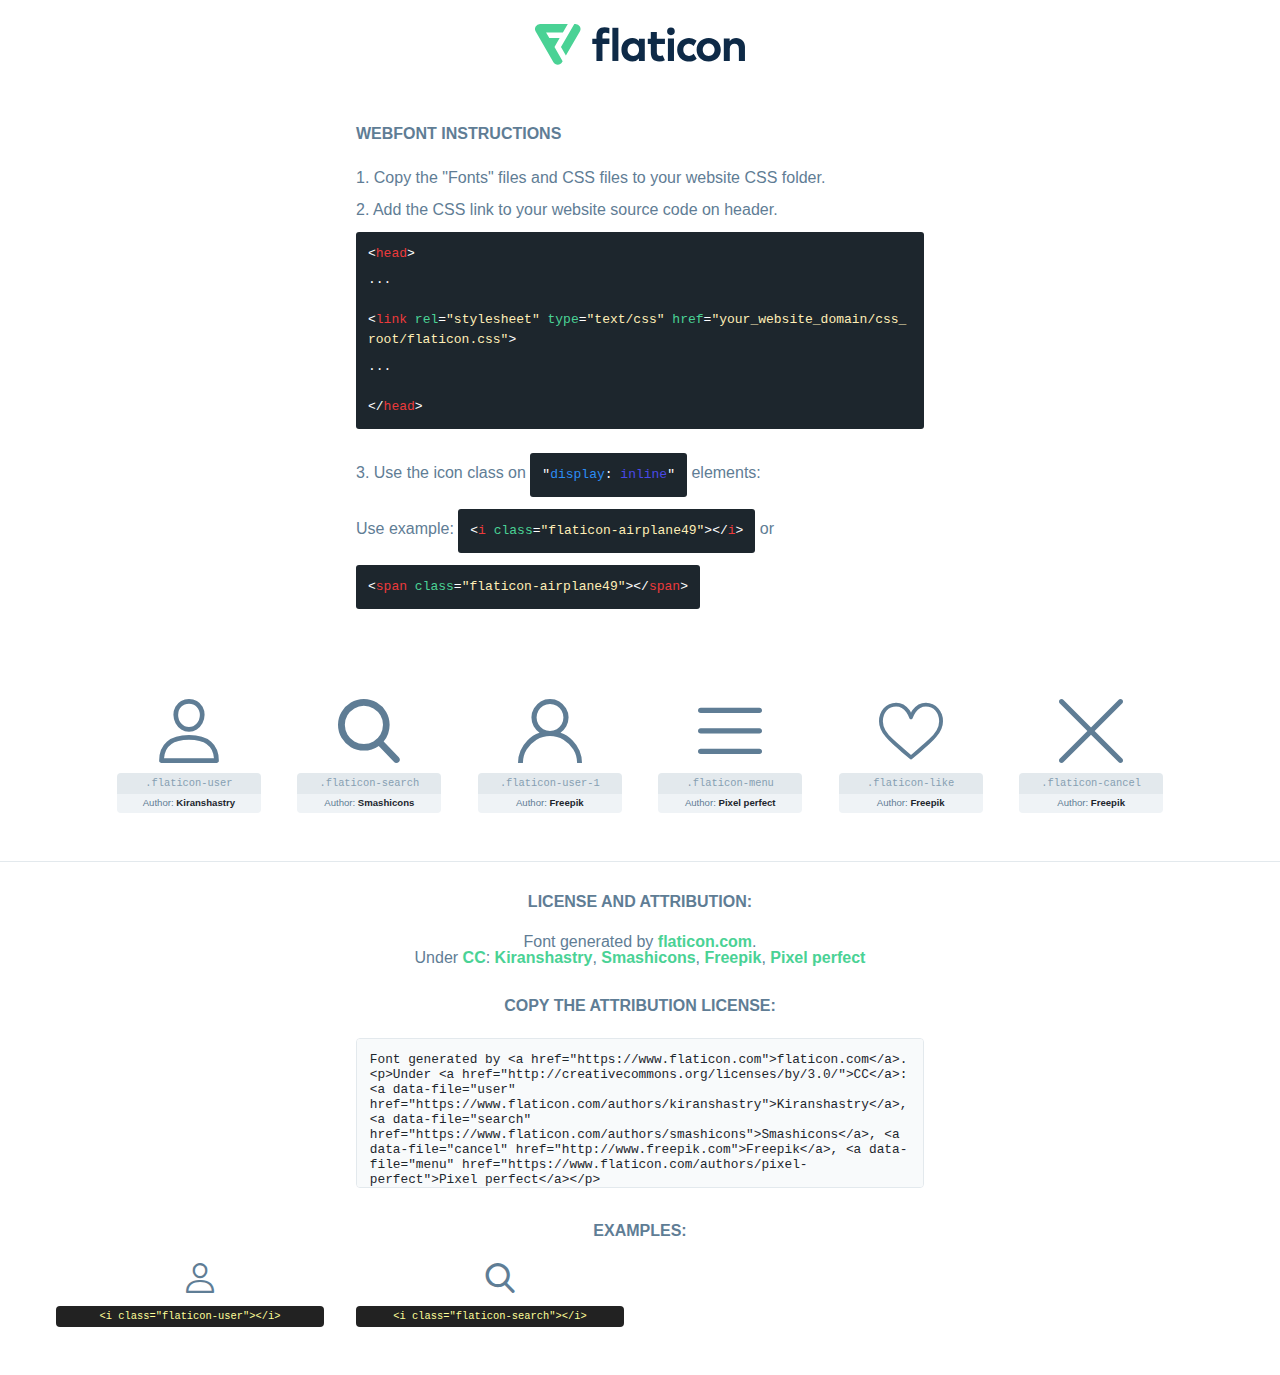
<file: fonts/flaticon.html>
<!DOCTYPE html>
<html lang="en">
<head>
    <title>Flaticon Webfont</title>
    <link rel="stylesheet" type="text/css" href="flaticon.css"/>
    <meta charset="UTF-8">
    <style>
        html, body, div, span, applet, object, iframe,
        h1, h2, h3, h4, h5, h6, p, blockquote, pre,
        a, abbr, acronym, address, big, cite, code,
        del, dfn, em, img, ins, kbd, q, s, samp,
        small, strike, strong, sub, sup, tt, var,
        b, u, i, center,
        dl, dt, dd, ol, ul, li,
        fieldset, form, label, legend,
        table, caption, tbody, tfoot, thead, tr, th, td,
        article, aside, canvas, details, embed,
        figure, figcaption, footer, header, hgroup,
        menu, nav, output, ruby, section, summary,
        time, mark, audio, video {
            margin: 0;
            padding: 0;
            border: 0;
            font-size: 100%;
            font: inherit;
            vertical-align: baseline;
        }

        /* HTML5 display-role reset for older browsers */
        article, aside, details, figcaption, figure,
        footer, header, hgroup, menu, nav, section {
            display: block;
        }

        body {
            line-height: 1;
        }

        ol, ul {
            list-style: none;
        }

        blockquote, q {
            quotes: none;
        }

        blockquote:before, blockquote:after,
        q:before, q:after {
            content: '';
            content: none;
        }

        table {
            border-collapse: collapse;
            border-spacing: 0;
        }

        body {
            font-family: Helvetica, Arial, sans-serif;
            font-size: 16px;
            color: #5f7d95;
        }

        a {
            color: #4AD295;
            font-weight: bold;
            text-decoration: none;
        }

        * {
            -moz-box-sizing: border-box;
            -webkit-box-sizing: border-box;
            box-sizing: border-box;
            margin: 0;
            padding: 0;
        }

        [class^="flaticon-"]:before, [class*=" flaticon-"]:before, [class^="flaticon-"]:after, [class*=" flaticon-"]:after {
            font-family: Flaticon;
            font-size: 30px;
            font-style: normal;
            margin-left: 20px;
            color: #333;
        }

        .wrapper {
            max-width: 600px;
            margin: auto;
            padding: 0 1em;
        }

        .title {
            margin-bottom: 24px;
            text-transform: uppercase;
            font-weight: bold;
        }

        header {
            text-align: center;
            padding: 24px;
        }

        header .logo {
            width: 210px;
            height: auto;
            border: none;
            display: inline-block;
        }

        header strong {
            font-size: 28px;
            font-weight: 500;
            vertical-align: middle;
        }

        .demo {
            margin: 2em auto;
            line-height: 1.25em;
        }

        .demo ul li {
            margin-bottom: 12px;
        }

        .demo ul li code {
            background-color: #1D262D;
            border-radius: 3px;
            padding: 12px;
            display: inline-block;
            color: #fff;
            font-family: Consolas, Monaco, Lucida Console, Liberation Mono, DejaVu Sans Mono, Bitstream Vera Sans Mono, Courier New, monospace;
            font-weight: lighter;
            margin-top: 12px;
            font-size: 13px;
            word-break: break-all;
        }

        .demo ul li code .red {
            color: #EC3A3B;
        }

        .demo ul li code .green {
            color: #4AD295;
        }

        .demo ul li code .yellow {
            color: #FFEEB6;
        }

        .demo ul li code .blue {
            color: #2C8CF4;
        }

        .demo ul li code .purple {
            color: #4949E7;
        }

        .demo ul li code .dots {
            margin-top: 0.5em;
            display: block;
        }

        #glyphs {
            border-bottom: 1px solid #E3E9ED;
            padding: 2em 0;
            text-align: center;
        }

        .glyph {
            display: inline-block;
            width: 9em;
            margin: 1em;
            text-align: center;
            vertical-align: top;
            background: #FFF;
        }

        .glyph .flaticon {
            padding: 10px;
            display: block;
            font-family: "Flaticon";
            font-size: 64px;
            line-height: 1;
        }

        .glyph .flaticon:before {
            font-size: 64px;
            color: #5f7d95;
            margin-left: 0;
        }

        .class-name {
            font-size: 0.65em;
            background-color: #E3E9ED;
            color: #869FB2;
            border-radius: 4px 4px 0 0;
            padding: 0.5em;
            font-family: Consolas, Monaco, Lucida Console, Liberation Mono, DejaVu Sans Mono, Bitstream Vera Sans Mono, Courier New, monospace;
        }

        .author-name {
            font-size: 0.6em;
            background-color: #EFF3F6;
            border-top: 0;
            border-radius: 0 0 4px 4px;
            padding: 0.5em;
        }

        .author-name a {
            color: #1D262D;
        }

        .class-name:last-child {
            font-size: 10px;
            color: #888;
        }

        .class-name:last-child a {
            font-size: 10px;
            color: #555;
        }

        .glyph > input {
            display: block;
            width: 100px;
            margin: 5px auto;
            text-align: center;
            font-size: 12px;
            cursor: text;
        }

        .glyph > input.icon-input {
            font-family: "Flaticon";
            font-size: 16px;
            margin-bottom: 10px;
        }

        .attribution .title {
            margin-top: 2em;
        }

        .attribution textarea {
            background-color: #F8FAFB;
            color: #1D262D;
            padding: 1em;
            border: none;
            box-shadow: none;
            border: 1px solid #E3E9ED;
            border-radius: 4px;
            resize: none;
            width: 100%;
            height: 150px;
            font-size: 0.8em;
            font-family: Consolas, Monaco, Lucida Console, Liberation Mono, DejaVu Sans Mono, Bitstream Vera Sans Mono, Courier New, monospace;
            -webkit-appearance: none;
        }

        .attribution textarea:hover {
            border-color: #CFD9E0;
        }

        .attribution textarea:focus {
            border-color: #4AD295;
        }

        .iconsuse {
            margin: 2em auto;
            text-align: center;
            max-width: 1200px;
        }

        .iconsuse:after {
            content: '';
            display: table;
            clear: both;
        }

        .iconsuse .image {
            float: left;
            width: 25%;
            padding: 0 1em;
        }

        .iconsuse .image p {
            margin-bottom: 1em;
        }

        .iconsuse .image span {
            display: block;
            font-size: 0.65em;
            background-color: #222;
            color: #fff;
            border-radius: 4px;
            padding: 0.5em;
            color: #FFFF99;
            margin-top: 1em;
            font-family: Consolas, Monaco, Lucida Console, Liberation Mono, DejaVu Sans Mono, Bitstream Vera Sans Mono, Courier New, monospace;
        }

        .flaticon:before {
            color: #5f7d95;
        }

        #footer {
            text-align: center;
            background-color: #1D262D;
            color: #869FB2;
            padding: 12px;
            font-size: 14px;
        }

        #footer a {
            font-weight: normal;
        }

        @media (max-width: 960px) {
            .iconsuse .image {
                width: 50%;
            }
        }

        .preview {
            width: 100px;
            display: inline-block;
            margin: 10px;
        }

        .preview .inner {
            display: inline-block;
            width: 100%;
            text-align: center;
            background: #f5f5f5;
            -webkit-border-radius: 3px 3px 0 0;
            -moz-border-radius: 3px 3px 0 0;
            border-radius: 3px 3px 0 0;
        }

        .preview .inner  {
            line-height: 85px;
            font-size: 40px;
            color: #333;
        }

        .label {
            display: inline-block;
            width: 100%;
            box-sizing: border-box;
            padding: 5px;
            font-size: 10px;
            font-family: Monaco, monospace;
            color: #666;
            white-space: nowrap;
            overflow: hidden;
            text-overflow: ellipsis;
            background: #ddd;
            -webkit-border-radius: 0 0 3px 3px;
            -moz-border-radius: 0 0 3px 3px;
            border-radius: 0 0 3px 3px;
            color: #666;
        }
    </style>
</head>
<body>
    <header>
        <a href="https://www.flaticon.com/" target="_blank" class="logo">
            <svg xmlns="http://www.w3.org/2000/svg" viewBox="0 0 394.3 76.5">
                <path d="M156.6,69.4H145.3V7.1h11.3Z" style="fill:#0e2a47"/>
                <path d="M206.2,69.4h-11V64.8a15.4,15.4,0,0,1-12.6,5.7c-11.6,0-20.3-9.5-20.3-22.1s8.8-22.1,20.3-22.1a15.4,15.4,0,0,1,12.6,5.8V27.5h11Zm-32.4-21c0,6.4,4.2,11.6,10.8,11.6s10.8-4.9,10.8-11.6-4.4-11.6-10.8-11.6S173.9,42,173.9,48.4Z"
                      style="fill:#0e2a47"/>
                <path d="M262.5,13.7a7.2,7.2,0,0,1-14.4,0,7.2,7.2,0,1,1,14.4,0ZM261,69.4H249.6v-42H261Z"
                      style="fill:#0e2a47"/>
                <path id="_Trazado_" data-name="&lt;Trazado&gt;"
                      d="M139.6,17.8a16.6,16.6,0,0,0-8-1.4c-3.2.4-4.9,2-4.9,5.9v5.1h13V37.5h-13v32H115.4v-32h-7.8v-10h7.8V22.2c0-9.9,5.2-16.3,15-16.3a23.4,23.4,0,0,1,9.3,1.8Z"
                      style="fill:#0e2a47"/>
                <path d="M235.1,60c-3.5,0-6.3-1.9-6.3-7.1V37.5H244v-10H228.8V15H217.5V27.5h-5.7v10h5.7V53.7c0,10.9,5.3,16.8,15.7,16.8A22.9,22.9,0,0,0,244,68l-4.3-9.1A12.3,12.3,0,0,1,235.1,60Z"
                      style="fill:#0e2a47"/>
                <path d="M348.9,48.4c0,12.6-9.7,22.1-22.7,22.1s-22.7-9.4-22.7-22.1,9.6-22.1,22.7-22.1S348.9,35.8,348.9,48.4Zm-33.9,0c0,6.8,4.8,11.6,11.1,11.6s11.2-4.8,11.2-11.6-4.8-11.6-11.2-11.6S315.1,41.6,315.1,48.4Z"
                      style="fill:#0e2a47"/>
                <path d="M394.3,42.7V69.4H382.9V46.3c0-6.1-3-9.4-8.2-9.4s-8.9,3.2-8.9,9.5v23H354.6v-42h11v4.9c3-4.5,7.6-6.1,12.3-6.1C387.5,26.3,394.3,33,394.3,42.7Z"
                      style="fill:#0e2a47"/>
                <path d="M298,55.7h0a12.4,12.4,0,0,1-8.2,4.2h-.9l-1.8-.2a10,10,0,0,1-7.4-5.6,13.2,13.2,0,0,1-1.2-5.8,13,13,0,0,1,1.3-5.9,10.1,10.1,0,0,1,7.5-5.5h2.4a11.7,11.7,0,0,1,8.3,4.2l5.5-9.6a19.9,19.9,0,0,0-8.1-4.3,23.4,23.4,0,0,0-6.1-.8,25.2,25.2,0,0,0-7.5,1.1,20.9,20.9,0,0,0-8,4.6,21.9,21.9,0,0,0-6.8,16.4,21.9,21.9,0,0,0,6.7,16.3,20.9,20.9,0,0,0,8,4.6,25.2,25.2,0,0,0,7.7,1.2,23.6,23.6,0,0,0,6.2-.8,20,20,0,0,0,8.1-4.4Z"
                      style="fill:#0e2a47"/>
                <path d="M46.3,26.5H26.9L20.8,16H52.4L61.6,0H9.4A9.3,9.3,0,0,0,1.3,4.7a9.3,9.3,0,0,0,0,9.4L34.6,71.8a9.4,9.4,0,0,0,16.2,0l1.1-1.9L36.6,43.3Z"
                      style="fill:#4ad295"/>
                <path d="M84.2,4.7A9.3,9.3,0,0,0,76.1,0H73.8l-25,43.3,9.2,16L84.2,14A9.3,9.3,0,0,0,84.2,4.7Z"
                      style="fill:#4ad295"/>
            </svg>
        </a>
    </header>
    <section class="demo wrapper">

        <p class="title">Webfont Instructions</p>

        <ul>
            <li>
                <span class="num">1. </span>Copy the "Fonts" files and CSS files to your website CSS folder.
            </li>
            <li>
                <span class="num">2. </span>Add the CSS link to your website source code on header.
                <code class="big">
                    &lt;<span class="red">head</span>&gt;
                    <br/><span class="dots">...</span>
                    <br/>&lt;<span class="red">link</span> <span class="green">rel</span>=<span
                        class="yellow">"stylesheet"</span> <span class="green">type</span>=<span
                        class="yellow">"text/css"</span> <span class="green">href</span>=<span class="yellow">"your_website_domain/css_root/flaticon.css"</span>&gt;
                    <br/><span class="dots">...</span>
                    <br/>&lt;/<span class="red">head</span>&gt;
                </code>
            </li>

            <li>
                <p>
                    <span class="num">3. </span>Use the icon class on <code>"<span class="blue">display</span>:<span
                        class="purple"> inline</span>"</code> elements:
                    <br/>
                    Use example: <code>&lt;<span class="red">i</span> <span class="green">class</span>=<span class="yellow">&quot;flaticon-airplane49&quot;</span>&gt;&lt;/<span
                        class="red">i</span>&gt;</code> or <code>&lt;<span class="red">span</span> <span
                        class="green">class</span>=<span class="yellow">&quot;flaticon-airplane49&quot;</span>&gt;&lt;/<span
                        class="red">span</span>&gt;</code>
            </li>
        </ul>

    </section>
    <section id="glyphs">
            <div class="glyph">
                <i class="flaticon flaticon-user"></i>
                <div class="class-name">.flaticon-user</div>
                <div class="author-name">Author: <a data-file="user" href="https://www.flaticon.com/authors/kiranshastry">Kiranshastry</a> </div>
            </div>

            <div class="glyph">
                <i class="flaticon flaticon-search"></i>
                <div class="class-name">.flaticon-search</div>
                <div class="author-name">Author: <a data-file="search" href="https://www.flaticon.com/authors/smashicons">Smashicons</a> </div>
            </div>

            <div class="glyph">
                <i class="flaticon flaticon-user-1"></i>
                <div class="class-name">.flaticon-user-1</div>
                <div class="author-name">Author: <a data-file="user-1" href="http://www.freepik.com">Freepik</a> </div>
            </div>

            <div class="glyph">
                <i class="flaticon flaticon-menu"></i>
                <div class="class-name">.flaticon-menu</div>
                <div class="author-name">Author: <a data-file="menu" href="https://www.flaticon.com/authors/pixel-perfect">Pixel perfect</a> </div>
            </div>

            <div class="glyph">
                <i class="flaticon flaticon-like"></i>
                <div class="class-name">.flaticon-like</div>
                <div class="author-name">Author: <a data-file="like" href="http://www.freepik.com">Freepik</a> </div>
            </div>

            <div class="glyph">
                <i class="flaticon flaticon-cancel"></i>
                <div class="class-name">.flaticon-cancel</div>
                <div class="author-name">Author: <a data-file="cancel" href="http://www.freepik.com">Freepik</a> </div>
            </div>

    </section>

    <section class="attribution wrapper"   style="text-align:center;">

        <div class="title">License and attribution:</div><div class="attrDiv">Font generated by <a href="https://www.flaticon.com">flaticon.com</a>. <div><p>Under <a href="http://creativecommons.org/licenses/by/3.0/">CC</a>: <a data-file="user" href="https://www.flaticon.com/authors/kiranshastry">Kiranshastry</a>, <a data-file="search" href="https://www.flaticon.com/authors/smashicons">Smashicons</a>, <a data-file="cancel" href="http://www.freepik.com">Freepik</a>, <a data-file="menu" href="https://www.flaticon.com/authors/pixel-perfect">Pixel perfect</a></p>  </div>
        </div>
        <div class="title">Copy the Attribution License:</div>

        <textarea onclick="this.focus();this.select();">Font generated by &lt;a href=&quot;https://www.flaticon.com&quot;&gt;flaticon.com&lt;/a&gt;. <p>Under <a href="http://creativecommons.org/licenses/by/3.0/">CC</a>: <a data-file="user" href="https://www.flaticon.com/authors/kiranshastry">Kiranshastry</a>, <a data-file="search" href="https://www.flaticon.com/authors/smashicons">Smashicons</a>, <a data-file="cancel" href="http://www.freepik.com">Freepik</a>, <a data-file="menu" href="https://www.flaticon.com/authors/pixel-perfect">Pixel perfect</a></p> 
        </textarea>

    </section>

    <section class="iconsuse">

        <div class="title">Examples:</div>
            <div class="image">
                <p>
                    <i class="flaticon flaticon-user"></i>
                    <span>&lt;i class=&quot;flaticon-user&quot;&gt;&lt;/i&gt;</span>
                </p>
            </div>
            <div class="image">
                <p>
                    <i class="flaticon flaticon-search"></i>
                    <span>&lt;i class=&quot;flaticon-search&quot;&gt;&lt;/i&gt;</span>
                </p>
            </div>
            <div class="image">
                <p>
                    <i class="flaticon flatic
</file>
<file: css/main.css>
@import url("https://fonts.googleapis.com/css?family=Josefin+Sans:200,300,400,500,600,700|Roboto:100,300,400,500,700&display=swap");
* {
    box-sizing: border-box;
}

body {
    background: #ffffff;
}

main {
    margin: 0 10px;
}

@media only screen and (min-width: 767px) {
    main {
        margin: 0 40px;
    }
}

@media only screen and (min-width: 998px) {
    main {
        margin: 0 80px;
    }
}

@media only screen and (min-width: 1200px) {
    main {
        margin: 0px 120px;
    }
}


/*Header*/

.navbar {
    opacity: 0.95;
    margin-bottom: 0;
    background-color: #58619f;
    transition: all 0.2s ease-out;
    padding: 0;
}

.nav-container {
    position: relative;
}

@media screen and (max-width:1199px) and (min-width:992px) {
    .container.nav-container {
        margin: 0 50px;
    }
}

@media screen and (max-width:991px) and (min-width:768px) {
    .container.nav-container {
        margin: 0 30px;
    }
}

.nav-container .logo {
    font-size: 25px;
    transition: all 0.2s ease-out;
    color: #ffffff;
    font-weight: 700;
    font-family: "Josefin Sans", sans-serif;
}

button.navbar-toggler {
    background: rgb(255, 255, 255);
    margin: 10px 0;
}

@media screen and (max-width:991px) {
    a.logo {
        font-size: 23px;
    }
}

@media screen and (max-width:575px) {
    a.logo {
        display: none;
    }
}

a.logo:hover {
    color: #888888;
}

.nav-container .navbar-toggler {
    margin-left: auto;
}

.nav-container .navbar-collapse {
    justify-content: flex-end;
}

.logo.active {
    display: none;
}

.account-info.active {
    display: none;
}

.navbar .nav-container {
    padding: 0 30px 0 40px;
}

@media (min-width: 768px) {
    .navbar .nav-container {
        padding: 0;
    }
}


/* scroll */

.navbar-scroll {
    opacity: 1;
}

#top-social-menu {
    display: none;
}

@media (min-width: 768px) {
    .navbar {
        height: 80px;
    }
    #top-social-menu {
        display: initial;
    }
    .navbar-scroll {
        height: 50px;
    }
    .navbar-scroll .account-info>li>a {
        opacity: 1;
        padding: 0;
        margin-top: 0;
    }
}


/*search-box */

.search-wrapper {
    position: relative;
}

.search-wrapper.active {
    left: -28%;
}

.search-wrapper .input-holder {
    height: 50px;
    width: 50px;
    overflow: hidden;
    background: transparent;
    border-radius: 2px;
    transition: all 0.3s ease-in-out;
}

.search-wrapper.active .input-holder {
    width: 450px;
    background: #ffffff;
    transition: all .5s cubic-bezier(0.000, 0.105, 0.035, 1.570);
    border: 1px solid #dadada;
    border-radius: 4px;
}

.search-wrapper .input-holder .search-input {
    width: 100%;
    height: 50px;
    padding: 0px 70px 0 20px;
    opacity: 0;
    position: absolute;
    left: -150px;
    background: transparent;
    box-sizing: border-box;
    border: none;
    outline: none;
    font-family: "Open Sans", Arial, Verdana;
    font-size: 16px;
    font-weight: 400;
    line-height: 20px;
    color: #000000;
    transition: all .3s cubic-bezier(0.000, 0.105, 0.035, 1.570);
    transition-delay: 0.2s;
}

.search-wrapper.active .input-holder .search-input {
    opacity: 1;
    left: 0px;
}

.search-wrapper .input-holder .search-icon {
    border: none;
    width: 50px;
    height: 50px;
    padding: 0px;
    outline: none;
    z-index: 2;
    float: right;
    cursor: pointer;
    transition: all 0.3s ease-in-out;
    background: #58619f;
    position: relative;
}

.flaticon-search {
    position: absolute;
    top: 50%;
    transform: translateY(-50%);
    left: 15px;
    display: flex;
}

.search-wrapper.active .input-holder .search-icon {
    background: #ffffff;
}

.search-wrapper.active .flaticon-search {
    color: #000000;
}

.search-wrapper .close {
    position: absolute;
    left: 122%;
    top: 25%;
    width: 25px;
    height: 25px;
    cursor: pointer;
    transform: rotate(-540deg);
    transition: left .3s cubic-bezier(0.285, -0.450, 0.935, 0.110);
    transition-delay: 0.2s;
    z-index: 1;
    visibility: hidden;
}

.search-wrapper.active .close {
    transform: rotate(45deg);
    transition: all 0.5s cubic-bezier(0.000, 0.105, 0.035, 1.570);
    visibility: inherit;
    opacity: 1;
}

.search-wrapper .close::before,
.search-wrapper .close::after {
    position: absolute;
    content: '';
    background: #ffffff;
    border-radius: 2px;
}

.search-wrapper .close::before {
    width: 2px;
    height: 25px;
    left: 11px;
    top: -1px;
}

.search-wrapper .close::after {
    width: 25px;
    height: 2px;
    left: -1px;
    top: 11px;
}

@media screen and (max-width:1199px) and (min-width:992px) {
    .search-wrapper .close {
        left: 111%;
    }
}

@media screen and (max-width:991px) and (min-width:768px) {
    .search-wrapper.active {
        left: -36%;
    }
    .search-wrapper .close {
        left: 110%;
    }
}

@media (max-width: 768px) {
    .search-wrapper.active {
        left: 12%;
    }
    .search-wrapper.active .input-holder {
        width: 76%;
    }
    .search-wrapper .close {
        left: -10%;
    }
    .search-wrapper .input-holder .search-icon {
        border: 1px solid #c0c0c0;
        border-radius: 2px;
    }
    .search-wrapper.active .input-holder .search-icon {
        border: none;
        background: #ffffff;
    }
}


/* account-info */

.account-info li {
    margin-left: 20px;
}

.account-info li:last-child {
    position: relative;
}

.account-info li:last-child::after {
    content: '';
    position: absolute;
    left: -10px;
    top: 50%;
    margin-top: -6px;
    width: 1px;
    height: 12px;
    background-color: #b4b4b4;
}

.account-info a {
    font-size: 16px;
    color: #ffffff;
    font-family: "Josefin Sans", sans-serif;
}

@media screen and (max-width:767px) {
    ul {
        flex-direction: column;
        margin: 0;
    }
    .account-info li {
        margin: 5px 0;
    }
    .account-info li:last-child::after {
        display: none;
    }
}


/* product-logo */

.box-quicklink {
    display: flex;
    flex-wrap: wrap;
    margin: 20px 0;
}

.box-quicklink__item.bd-radius {
    border-radius: 52px;
}

.box-quicklink__item {
    align-items: center;
    border: 1px solid #e0e0e0;
    border-radius: 4px;
    color: #333;
    display: flex;
    font-size: 14px;
    line-height: 13px;
    margin-right: 8px;
    margin-bottom: 10px;
    min-height: 36px;
    max-height: 36px;
    padding: 6px 13px;
    vertical-align: top;
}

a {
    text-decoration: none;
}

.box-quicklink__item img.no-text {
    margin-right: 0;
}

.box-quicklink__item img {
    vertical-align: middle;
    width: auto;
    height: 20px;
    margin-right: 5px;
}

img {
    border: 0;
}


/* main */

.content-box .product_filter {
    display: flex;
    justify-content: flex-end;
    align-items: center;
}

.content-main .product-items {
    border-top: 1px solid #eee;
    border-left: 1px solid #eee;
    background: #ffffff;
    clear: right;
}

.product-items .container-fluid {
    margin: auto;
    display: grid;
    grid-gap: 0px;
    padding: 0;
}

.product-items .container-fluid::before {
    display: none;
}

.product-items .single-product-items {
    background: #ffffff;
    border-radius: 0px;
    /* display: none; */
    border-right: 1px solid #eee;
    border-bottom: 1px solid #eee;
    padding: 20px 0;
}

.product-items .single-product-items .product-img {
    margin-bottom: 10px;
    position: relative;
    top: 10px;
    width: 40%;
    margin: auto;
}

.product-items .single-product-items .product-img img {
    padding-bottom: 10px;
    border-bottom: 1px solid #ff0000;
    width: 100%;
    max-width: 100%;
}

.product-items .single-product-items .product-img .img-cap {
    position: absolute;
    bottom: -20%;
    width: 100%;
    opacity: 0;
    visibility: hidden;
    background: red;
    -webkit-transition: all .4s ease-out 0s;
    -moz-transition: all .4s ease-out 0s;
    -ms-transition: all .4s ease-out 0s;
    -o-transition: all .4s ease-out 0s;
    transition: all .4s ease-out 0s
}

.product-items .single-product-items .product-img .img-cap button {
    color: #fff;
    padding: 10px;
    display: block;
    cursor: pointer
}

button.btn.btn-cart {
    padding: 0;
    width: 100%;
}

.product-items .single-product-items .product-img .favorit-items {
    position: absolute;
    top: 0px;
    right: 0px;
    opacity: 0;
    visibility: hidden;
    -webkit-transition: all .4s ease-out 0s;
    -moz-transition: all .4s ease-out 0s;
    -ms-transition: all .4s ease-out 0s;
    -o-transition: all .4s ease-out 0s;
    transition: all .4s ease-out 0s
}

.product-items .single-product-items .product-img .favorit-items span {
    color: #333333;
    font-size: 30px;
    cursor: pointer
}

.product-items .single-product-items .product-caption {
    text-align: center;
}

.product-items .single-product-items .product-caption h3 a {
    font-weight: 400;
    font-size: 14px;
    margin-bottom: 12px;
    letter-spacing: -1px;
}

.product-items .single-product-items .product-caption span {
    text-align: center;
    color: #f81f1f;
    font-size: 16px;
    font-weight: 500;
    display: block
}

.single-product-items:hover .product-img .img-cap {
    bottom: 0;
    opacity: 1;
    visibility: visible
}


/* load more */

.content-box #loadMore {
    width: 20%;
    margin: auto;
    text-align: center;
    border: 1px solid #dadada;
    margin-top: 20px;
    padding: 5px;
    font-size: 15px;
}

#loadMore.hide {
    display: none;
}

.product-items .container-fluid {
    display: grid;
    grid-template-columns: auto;
}

@media only screen and (min-width: 576px) and (max-width:767px) {
    .product-items .container-fluid {
        display: grid;
        grid-template-columns: auto auto;
    }
    .product-items .single-product-items .product-img {
        width: 50%;
    }
}

@media only screen and (min-width: 768px) and (max-width:991px) {
    .product-items .container-fluid {
        display: grid;
        grid-template-columns: auto auto auto;
    }
    .product-items .single-product-items .product-img {
        width: 60%;
    }
}

@media only screen and (min-width: 992px) and (max-width:1199px) {
    .product-items .container-fluid {
        display: grid;
        grid-template-columns: auto auto auto auto;
    }
    .product-items .single-product-items .product-img {
        width: 60%;
    }
}

@media only screen and (min-width: 1200px) {
    .product-items .container-fluid {
        display: grid;
        grid-template-columns: auto auto auto auto;
    }
    .product-items .single-product-items .product-caption h3 a {
        font-size: 16px;
    }
    .product-items .single-product-items .product-img {
        width: 80%;
    }
}


/*FOOTER */

footer {
    background: #0B1A33;
    margin-top: 20px;
    padding-bottom: 10px;
    border-bottom: 1px solid #bbbbbb;
    overflow: hidden;
    clear: both;
}

.footer-padding {
    padding-top: 60px;
    margin: 30px 135px 0;
}

.footer-padding .footer-logo a {
    color: #FFFFFF;
}

@media only screen and (min-width: 1200px) and (max-width: 1600px) {
    .footer-padding {
        margin: 20px 135px 0;
        padding-top: 50px;
    }
}

@media only screen and (min-width: 992px) and (max-width: 1199px) {
    .footer-padding {
        margin: 20px 65px 0;
        padding-top: 40px;
    }
}

@media only screen and (min-width: 768px) and (max-width: 991px) {
    .footer-padding {
        margin: 0 25px;
        padding-top: 30px;
        padding-bottom: 10px
    }
}

@media only screen and (max-width: 767px) {
    .footer-padding {
        margin: 0px;
        padding-top: 0px;
        padding-bottom: 10px
    }
}

.footer-area {
    background: #0B1A33;
    border-radius: 10px;
}

.row.d-flex.justify-content-between {
    margin: 0px;
}

.footer-area .footer-logo {
    color: #ffffff;
}

.footer-area .footer-pera p {
    color: #dadada;
    font-size: 16px;
    line-height: 1.8;
}

.footer-area .footer-pera.footer-pera2 p {
    padding: 0
}

.footer-area .footer-tittle h4 {
    color: #ffffff;
    margin-bottom: 29px;
}

.footer-area .footer-tittle ul li {
    margin-bottom: 15px;
}

.footer-area .footer-tittle ul li a {
    color: #e6e6e6;
    font-weight: 100;
    text-decoration: none;
    font-size: 15px;
    font-family: 'Segoe UI', Tahoma, Geneva, Verdana, sans-serif;
}

.footer-area .footer-tittle ul li a:hover {
    color: #ffffff;
    padding-left: 5px;
}

.footer-copy-right {
    margin: auto;
    padding-top: 0px;
    text-align: center;
}

@media only screen and (min-width: 992px) and (max-width: 1200px) {
    .footer-copy-right {
        margin: 0 35px;
        padding-top: 0px;
        float: left;
    }
}

@media only screen and (max-width: 991px) {
    .footer-copy-right {
        margin: 0 10px;
        padding-top: 0px;
        float: left
    }
}

@media only screen and (min-width: 576px) and (max-width: 767px) {
    .footer-copy-right {
        padding-top: 0px;
        float: left
    }
}

@media (max-width: 575px) {
    .footer-copy-right {
        padding-top: 0px;
        float: left;
    }
}

.footer-copy-right p {
    padding-top: 10px;
    color: #ffffff;
    font-weight: 300;
    font-size: 14px;
    line-height: 2;
    font-family: 'Segoe UI', Tahoma, Geneva, Verdana, sans-serif;
    margin: 0;
}

.footer-copy-right p i {
    color: #ff2020
}

.footer-copy-right p a {
    color: #ff7301
}

dropdown-menu {
    padding: 0px;
    overflow: hidden;
}

.footer_bottom {
    border-top: 1px solid #616161;
}
</file>
<file: css/carouse.css>
.carouse {
    height: 600px;
    overflow: hidden;
    position: relative;
}

.carouse .slide {
    position: absolute;
    left: 0;
    top: 0;
    width: 100%;
    height: 100%;
    background-size: cover;
    background-position: center;
    z-index: 1;
    display: none;
    padding: 0 15px;
    animation: slide 2s ease;
}

.carouse .slide.active {
    display: flex;
}

@keyframes slide {
    0% {
        transform: scale(1.1);
    }
    100% {
        transform: scale(1);
    }
}

.container {
    max-width: 1170px;
    margin: auto;
}

.carouse .container {
    flex-grow: 1;
}

.carouse .caption {
    width: 50%;
}

.carouse .caption h1 {
    font-size: 42px;
    color: #000000;
    margin: 0;
}

.carouse .slide.active .caption h1 {
    opacity: 0;
    animation: captionText .5s ease forwards;
    animation-delay: 1s;
}

.carouse .caption p {
    font-size: 18px;
    margin: 15px 0 30px;
    color: #222222;
}

.carouse .slide.active .caption p {
    opacity: 0;
    animation: captionText .5s ease forwards;
    animation-delay: 1.2s;
}

.carouse .caption a {
    display: inline-block;
    padding: 10px 30px;
    background-color: #000000;
    text-decoration: none;
    color: #ffffff;
}

.carouse .slide.active .caption a {
    opacity: 0;
    animation: captionText .5s ease forwards;
    animation-delay: 1.4s;
}

@keyframes captionText {
    0% {
        opacity: 0;
        transform: translateX(-100px);
    }
    100% {
        opacity: 1;
        transform: translateX(50px);
    }
}

.carouse .controls .prev,
.carouse .controls .next {
    position: absolute;
    z-index: 2;
    top: 50%;
    height: 40px;
    width: 40px;
    margin-top: -20px;
    color: #000000;
    text-align: center;
    line-height: 40px;
    font-size: 20px;
    cursor: pointer;
    transition: all .5s ease;
}

.carouse .controls .prev:hover,
.carouse .controls .next:hover {
    background-color: #ffffff;
}

.carouse .controls .prev {
    left: 0;
}

.carouse .controls .next {
    right: 0;
}

.carouse .indicator {
    position: absolute;
    left: 50%;
    bottom: 30px;
    z-index: 2;
    transform: translateX(-50%);
}

.carouse .indicator div {
    display: inline-block;
    width: 25px;
    height: 25px;
    color: #ffffff;
    background-color: #a0a0a0;
    border-radius: 50%;
    text-align: center;
    line-height: 25px;
    margin: 0 3px;
}

.carouse .indicator div.active {
    background-color: #464646;
}


/*responsive*/

@media(max-width: 767px) {
    .controls {
        display: none;
    }
}

.carouse2 {
    height: 500px;
    align-items: center;
    justify-content: center;
}
</file>
<file: css/pages.css>
/* login, register */

.section_padding {
    margin: 100px 0;
    justify-content: center
}

.single-slider2 {
    background-image: url(hero/about_hero.png)
}

.login_part .login_part_text,
.login_part .login_part_form {
    padding: 80px 70px;
    height: 600px;
    display: table
}

@media (max-width: 991px) {
    .login_part .login_part_text,
    .login_part .login_part_form {
        padding: 30px;
        height: 400px
    }
}

@media only screen and (min-width: 992px) and (max-width: 1200px) {
    .login_part .login_part_text,
    .login_part .login_part_form {
        padding: 20px;
        height: 400px
    }
}

.login_part .login_part_text .login_part_text_iner,
.login_part .login_part_text .login_part_form_iner,
.login_part .login_part_form .login_part_text_iner,
.login_part .login_part_form .login_part_form_iner {
    display: table-cell;
    vertical-align: middle
}

.login_part .login_part_text {
    background-image: -moz-linear-gradient(90deg, #B08EAD 0%, #4B3049 64%, #B08EAD 100%);
    background-image: -webkit-linear-gradient(90deg, #B08EAD 0%, #4B3049 64%, #B08EAD 100%);
    background-image: linear-gradient(90deg, #B08EAD 0%, #4B3049 64%, #B08EAD 100%);
    background-size: 200% auto
}

.login_part .login_part_text h2 {
    font-size: 24px;
    font-weight: 700;
    line-height: 35px;
    color: #fff;
    margin-bottom: 17px
}

.login_part .login_part_text p {
    color: #fff;
    line-height: 25px
}

.login_part .login_part_text .btn_3 {
    border: 1px solid #fff;
    background-color: transparent;
    font-size: 14px;
    margin-top: 28px;
    color: #fff !important
}

.login_part .login_part_text .btn_3:hover {
    background-color: #fff;
    color: #ff2020 !important
}

@media (max-width: 991px) {
    .login_part .login_part_form {
        padding: 0
    }
}

.login_part .login_part_form h3 {
    font-size: 26px;
    line-height: 36px;
    font-weight: 700;
    margin-bottom: 80px
}

@media (max-width: 991px) {
    .login_part .login_part_form h3 {
        margin-bottom: 20px
    }
}

@media only screen and (min-width: 992px) and (max-width: 1200px) {
    .login_part .login_part_form h3 {
        margin-bottom: 20px
    }
}

.login_part .login_part_form .form-control {
    border: 0px solid transparent;
    border-bottom: 1px solid #ddd;
    border-radius: 0
}

.login_part .login_part_form .form-control ::placeholder {
    color: #c3c3c3
}

.login_part .creat_account {
    margin-top: 11px
}

.login_part .creat_account label {
    color: #777;
    font-size: 14px;
    margin-bottom: 0;
    margin-left: 10px
}

.login_part .form-group .btn_3 {
    display: block;
    width: 100%;
    margin: 30px 0 17px
}

.login_part .lost_pass {
    color: #777;
    text-align: right;
    float: right;
    text-transform: capitalize
}

.btn_3 {
    display: inline-block;
    padding: 18px 36px;
    border-radius: 5px;
    background-color: transparent;
    border: 1px solid #2577fd;
    font-size: 15px;
    font-weight: 700;
    color: #2577fd;
    text-transform: uppercase;
    font-weight: 400;
    -webkit-transition: .5s;
    -moz-transition: .5s;
    -o-transition: .5s;
    transition: .5s
}

.btn_3:hover {
    background-color: #2577fd;
    color: #fff
}

.form-control:focus {
    box-shadow: none;
}


/* profile */

.profile-logo {
    /* float: left; */
}

.order_box {
    background: #f7f7f7;
    padding: 30px;
}

.order_box h2 {
    border-bottom: 1px solid #dddddd;
    font-size: 18px;
    font-weight: 500;
    color: #415094;
    padding-bottom: 15px
}

.order_box ul {
    flex-direction: column;
}

.order_box ul li {
    display: block;
    padding: 10px 0;
}

.order_box .list li a {
    font-size: 14px;
    color: #828bb2;
    font-weight: normal;
    border-bottom: 1px solid #eeeeee;
    display: block;
    line-height: 42px
}

.order_box .list li a span {
    float: right
}

.order_box .list li a .middle {
    float: none;
    width: 50px;
    text-align: right;
    display: inline-block;
    margin-left: 30px;
    color: #415094
}

.order_box .list li:nth-child(4) a .middle {
    margin-left: 48px
}

.order_box .list_2 li a {
    text-transform: uppercase;
    color: #415094;
    font-weight: 500
}

.order_box .list_2 li a span {
    color: #828bb2;
    text-transform: capitalize
}

.order_box .list_2 li:last-child a span {
    color: #415094
}

.order_box .payment_item h4 {
    font-size: 14px;
    text-transform: uppercase;
    color: #415094;
    font-weight: 500;
    padding-left: 22px;
    position: relative;
    margin-bottom: 15px;
    margin-top: 15px
}

.order_box .payment_item h4:before {
    content: "";
    width: 14px;
    height: 14px;
    border-radius: 50%;
    border: 1px solid #cdcdcd;
    background: #fff;
    display: block;
    position: absolute;
    left: 0px;
    top: 50%;
    transform: translateY(-50%)
}

.order_box .payment_item h4:after {
    content: "";
    height: 4px;
    width: 4px;
    background: #fff;
    border-radius: 50%;
    display: block;
    position: absolute;
    left: 5px;
    top: 8px
}

.order_box .payment_item h4 img {
    padding-left: 60px
}

.order_box .payment_item p {
    background: #fff;
    padding: 20px
}

.order_box .payment_item.active h4:before {
    background: #2577fd;
    border-color: #2577fd
}

.order_box .creat_account {
    margin: 15px 0
}

.order_box .creat_account label {
    padding-left: 10px;
    font-size: 12px;
    color: #415094
}

.order_box .creat_account a {
    color: #2577fd
}

.order_box .btn_3 {
    display: block;
    line-height: 38px;
    text-transform: uppercase;
    text-align: center
}

@media (max-width: 991px) {
    .order_box .btn_3 {
        padding: 9px 34px
    }
}

@media only screen and (min-width: 992px) and (max-width: 1200px) {
    .order_box .btn_3 {
        padding: 9px 34px
    }
}


/* cart */

#myModal {
    margin: 0 100px;
}

.modal-header {
    padding: 20px 0;
}

.cart-header {
    font-weight: bold;
    font-size: 1.25em;
    color: #333;
}

.modal-content {
    margin-top: 50px;
}

.cart-column {
    display: flex;
    align-items: center;
    border-bottom: 1px solid black;
    margin-right: 1.5em;
    padding-bottom: 10px;
    margin-top: 10px;
}

.cart-row {
    display: flex;
}

.cart-item {
    width: 45%;
}

.cart-price {
    width: 20%;
    font-size: 1.2em;
    color: #333;
}

.cart-quantity {
    width: 35%;
}

.cart-item-title {
    color: #333;
    margin-left: .5em;
    font-size: 1.2em;
}

.cart-item-image {
    width: 75px;
    height: auto;
    border-radius: 10px;
}

.btn-danger {
    color: white;
    background-color: #EB5757;
    border: none;
    border-radius: .3em;
    font-weight: bold;
}

.btn-danger:hover {
    background-color: #CC4C4C;
}

.cart-quantity-input {
    height: 34px;
    width: 50px;
    border-radius: 5px;
    border: 1px solid #56CCF2;
    background-color: #eee;
    color: #333;
    padding: 0;
    text-align: center;
    font-size: 1.2em;
    margin-right: 25px;
}

.cart-row:last-child {
    border-bottom: 1px solid black;
}

.cart-row:last-child .cart-column {
    border: none;
}

.cart-total {
    text-align: end;
    margin-top: 10px;
    margin-right: 10px;
}

.cart-total-title {
    font-weight: bold;
    font-size: 1.5em;
    color: black;
    margin-right: 20px;
}

.cart-total-price {
    color: #333;
    font-size: 1.1em;
}
</file>
<file: css/base.css>
h1,
h2,
h3,
h4,
h5,
h6 {
    color: #0b1c39;
    margin-top: 0px;
    font-style: normal;
    font-weight: 500;
    text-transform: normal;
}

span {
    color: #181212;
}

div {
    color: #333;
}

h4 {
    font-size: 22px;
}

ul {
    margin: 0;
    padding: 0;
    display: block;
}

li {
    font-size: 14px;
    list-style: none;
    display: inline-block;
}

a {
    text-decoration: none;
    color: #474747;
}

a:hover {
    text-decoration: none;
}

.btn {
    border: none;
    box-shadow: none;
}

.btn:focus {
    box-shadow: none;
}

.orange {
    color: #FB5621;
}

.hero-cap h2 {
    font-size: 70px;
    font-weight: 700;
    text-transform: capitalize;
}

.flaticon-search,
.flaticon-user {
    font-size: 18px !important;
    color: #FFFFFF;
    display: flex;
    justify-content: center;
}

.dropdown.sort {
    border: 1px solid rgb(207, 207, 207);
}

.dropdown.user-account button {
    color: #FFFF;
}

a.dropdown-item {
    color: black !important;
}
</file>
<file: css/responsive.css>
@media screen and (max-width:1199px) and (min-width:992px) {
     .content-box .product_filter {
         margin: 20px 0;
     }
     .content-box .title-box {
         font-size: 18px;
     }
 }
 
 @media screen and (max-width:991px) and (min-width:768px) {
     .content-box .product_filter {
         margin: 10px 0;
     }
     .content-box .title-box {
         font-size: 17px;
     }
 }
 
 @media screen and (max-width:767px) and (min-width:576px) {
     .content-box .product_filter {
         margin: 10px 0;
         padding-bottom: 10px;
     }
     .content-box .title-box {
         font-size: 16px;
     }
 }
 
 @media screen and (max-width:576px) {
     .content-box .product_filter {
         margin: 10px 0;
         padding-bottom: 10px;
     }
     .content-box .title-box {
         font-size: 14px;
     }
 }
</file>
<file: font/flaticon.css>
@font-face {
    font-family: "flaticon";
    src: url("./flaticon.ttf?d3ee890e4dc397a043fd73ff1d4e163d") format("truetype"),
url("./flaticon.woff?d3ee890e4dc397a043fd73ff1d4e163d") format("woff"),
url("./flaticon.woff2?d3ee890e4dc397a043fd73ff1d4e163d") format("woff2"),
url("./flaticon.eot?d3ee890e4dc397a043fd73ff1d4e163d#iefix") format("embedded-opentype"),
url("./flaticon.svg?d3ee890e4dc397a043fd73ff1d4e163d#flaticon") format("svg");
}

i[class^="flaticon-"]:before, i[class*=" flaticon-"]:before {
    font-family: flaticon !important;
    font-style: normal;
    font-weight: normal !important;
    font-variant: normal;
    text-transform: none;
    line-height: 1;
    -webkit-font-smoothing: antialiased;
    -moz-osx-font-smoothing: grayscale;
}

.flaticon-cancel:before {
    content: "\f101";
}
.flaticon-search:before {
    content: "\f102";
}
.flaticon-user:before {
    content: "\f103";
}
</file>
<file: fonts/flaticon.css>
@font-face {
    font-family: "flaticon";
    src: url("./flaticon.ttf?2271aadc47781d1a2103a43c000969ed") format("truetype"),
url("./flaticon.woff?2271aadc47781d1a2103a43c000969ed") format("woff"),
url("./flaticon.woff2?2271aadc47781d1a2103a43c000969ed") format("woff2"),
url("./flaticon.eot?2271aadc47781d1a2103a43c000969ed#iefix") format("embedded-opentype"),
url("./flaticon.svg?2271aadc47781d1a2103a43c000969ed#flaticon") format("svg");
}

i[class^="flaticon-"]:before, i[class*=" flaticon-"]:before {
    font-family: flaticon !important;
    font-style: normal;
    font-weight: normal !important;
    font-variant: normal;
    text-transform: none;
    line-height: 1;
    -webkit-font-smoothing: antialiased;
    -moz-osx-font-smoothing: grayscale;
}

.flaticon-user:before {
    content: "\f101";
}
.flaticon-search:before {
    content: "\f102";
}
.flaticon-user-1:before {
    content: "\f103";
}
.flaticon-menu:before {
    content: "\f104";
}
.flaticon-like:before {
    content: "\f105";
}
.flaticon-cancel:before {
    content: "\f106";
}
</file>
